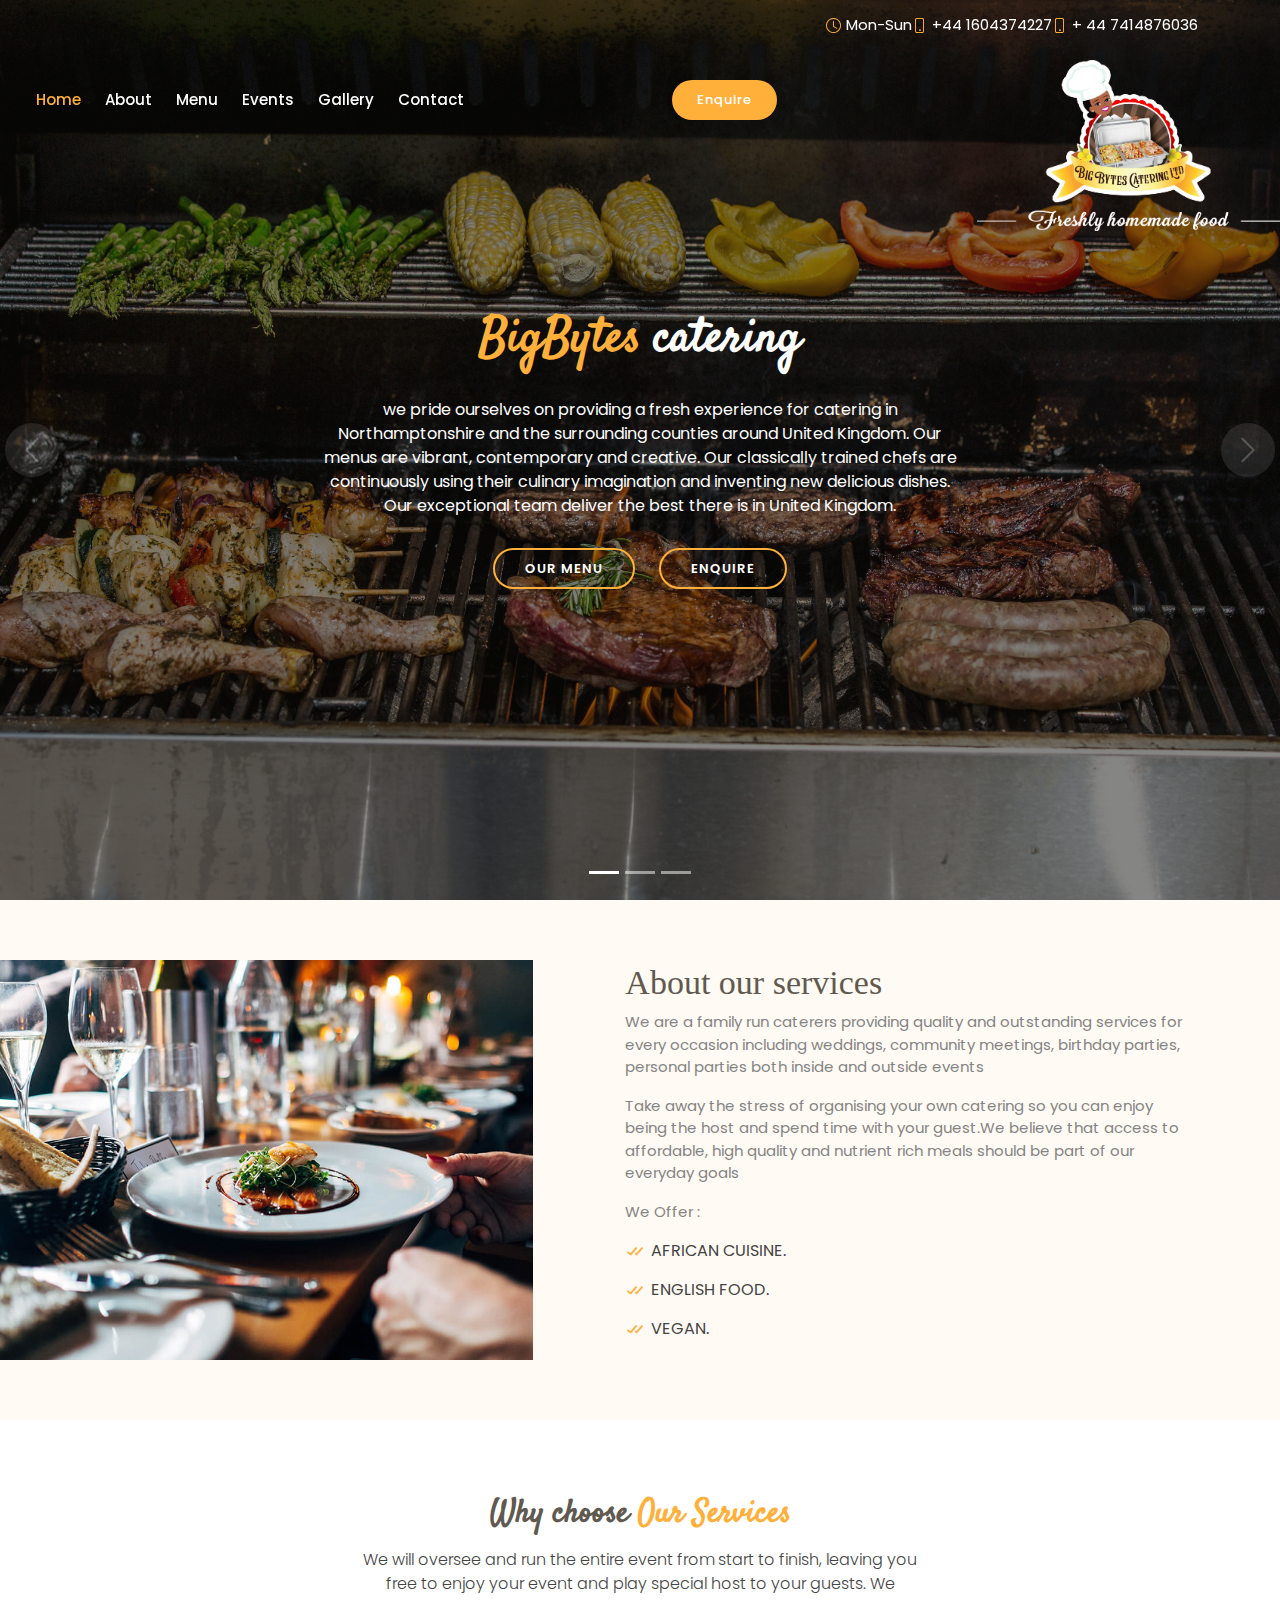
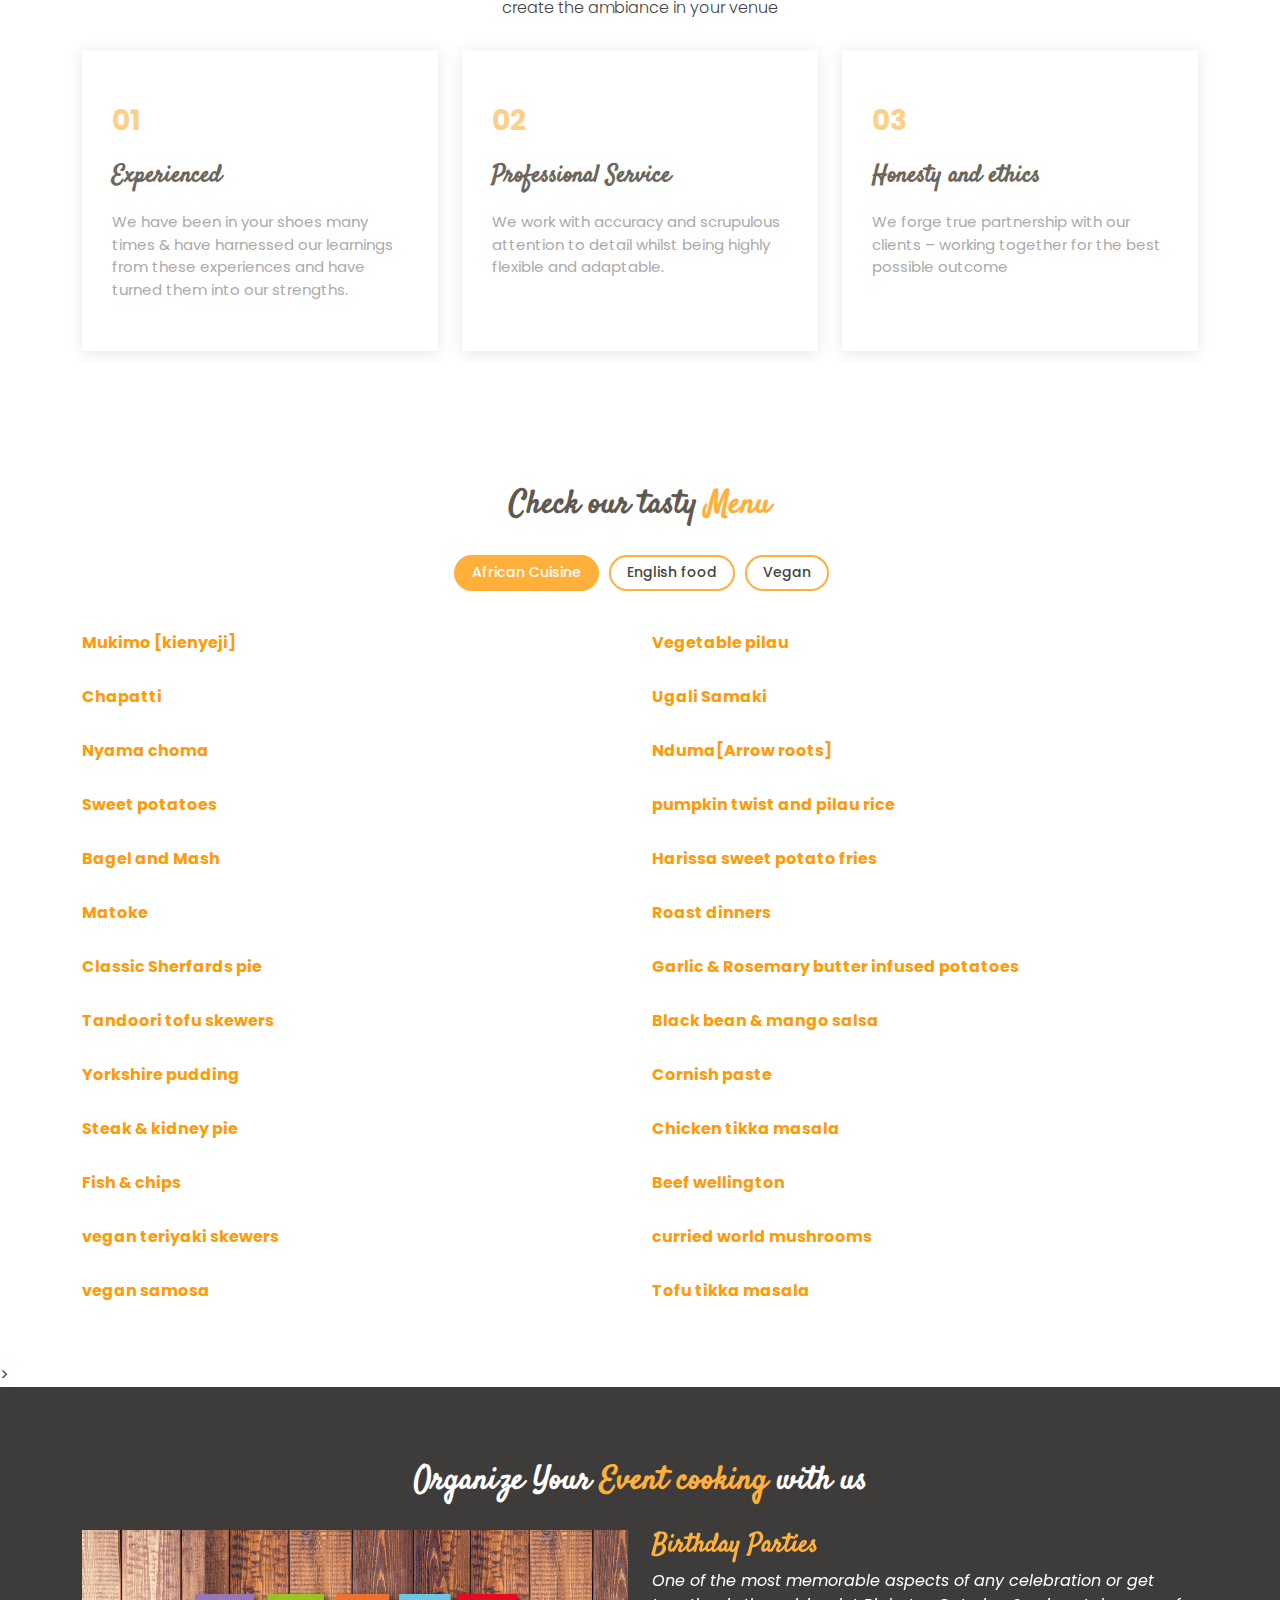
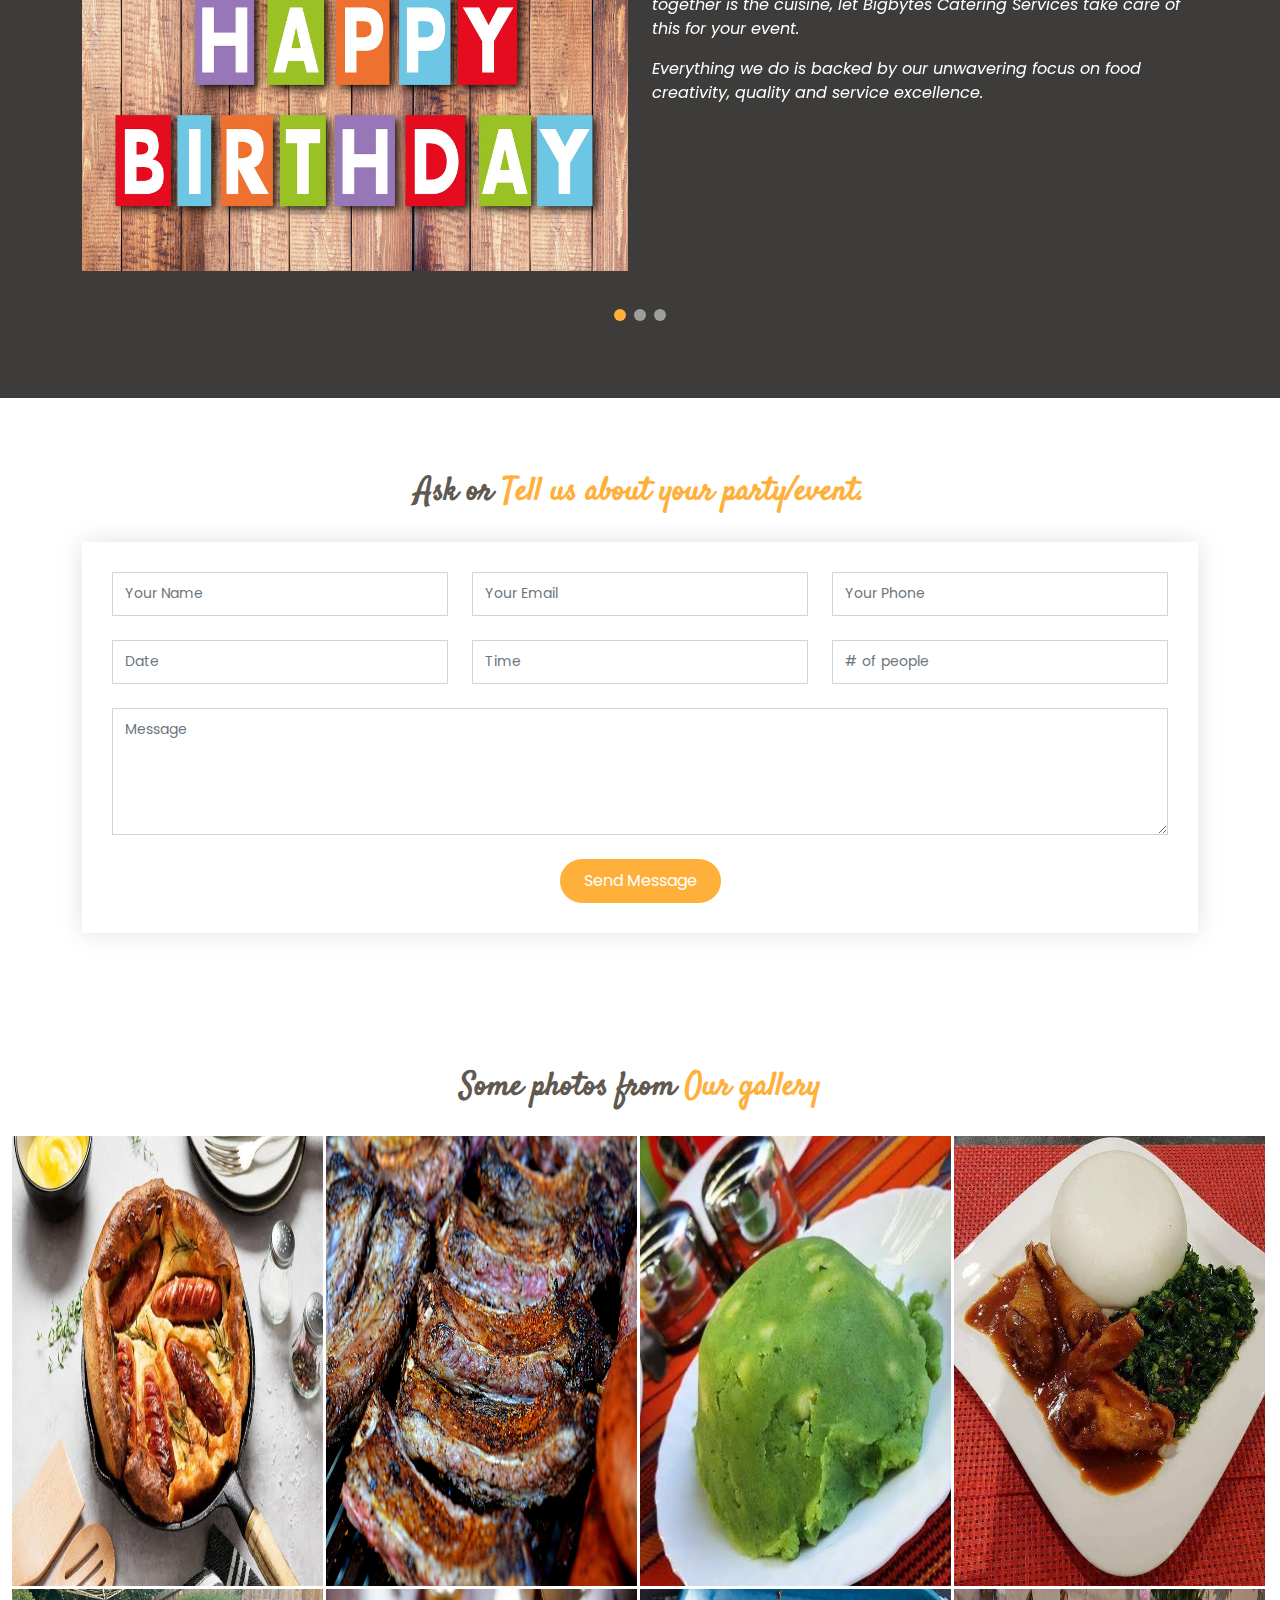
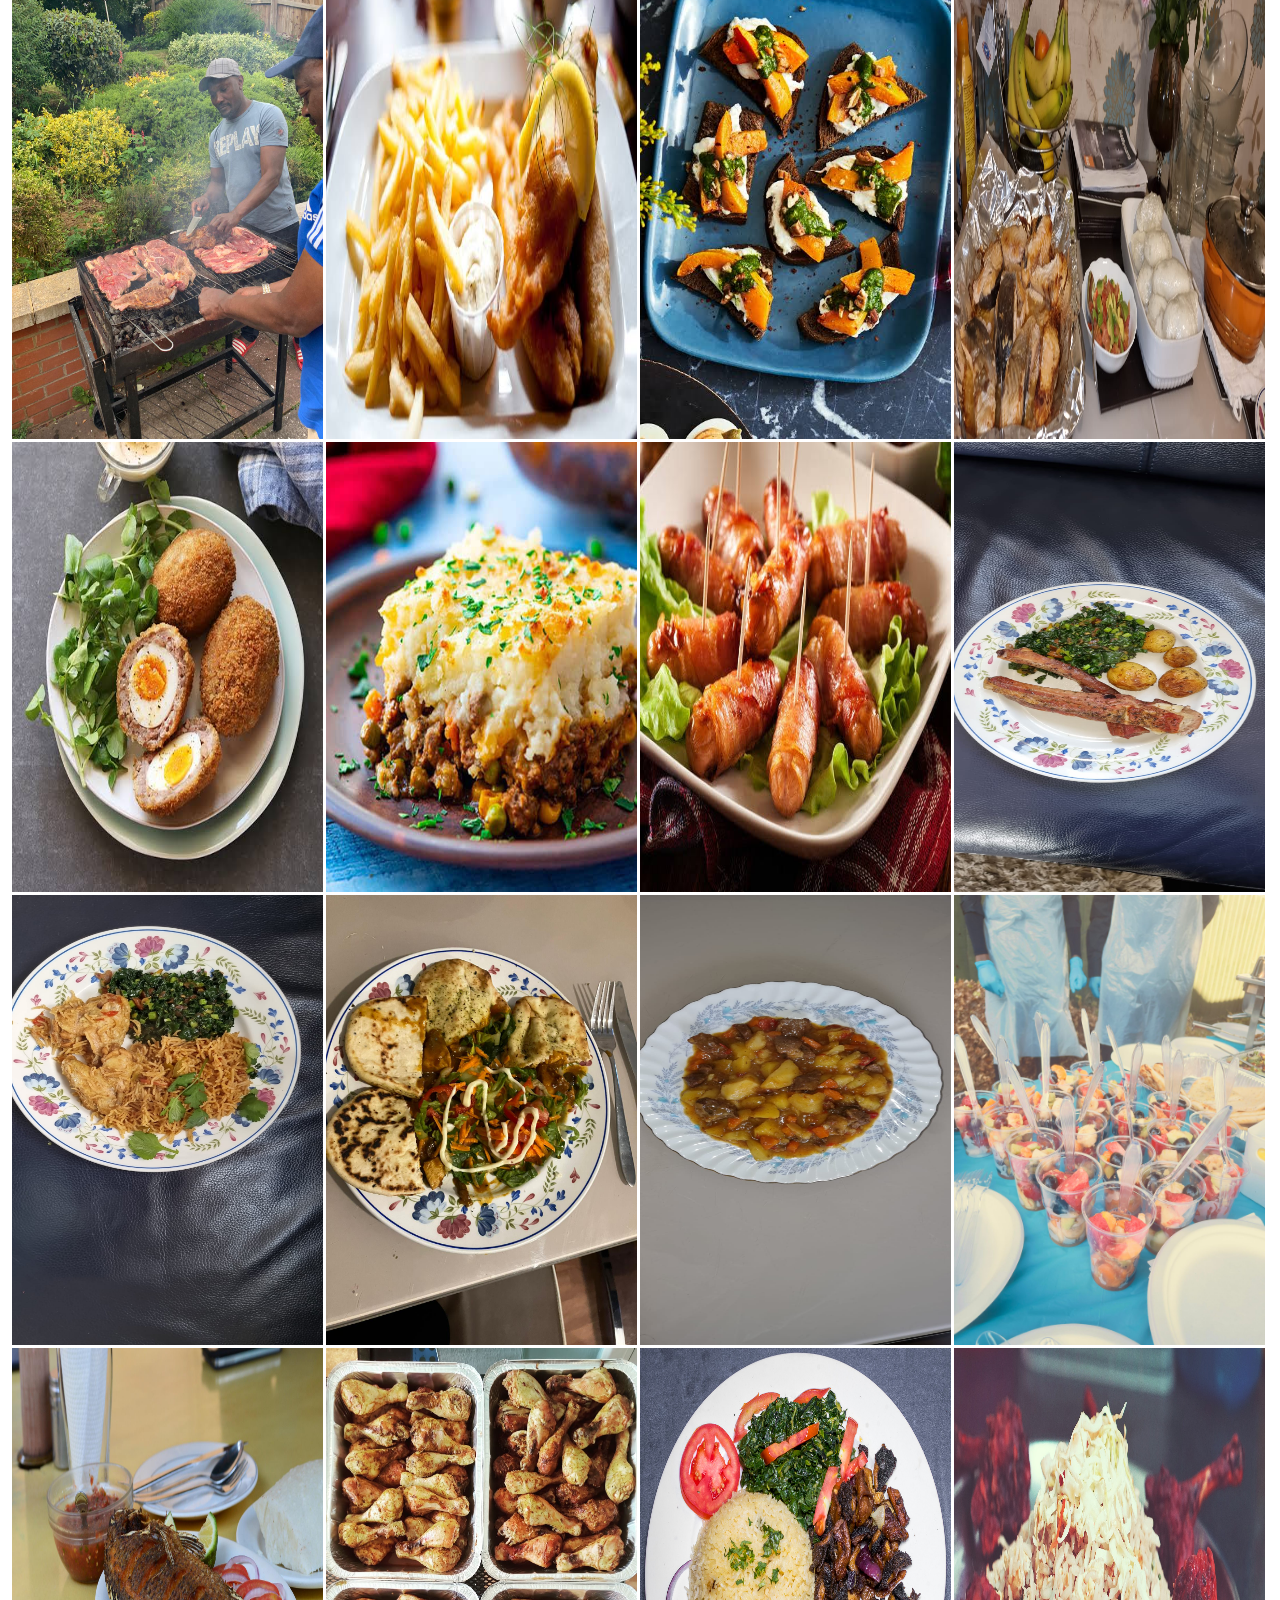
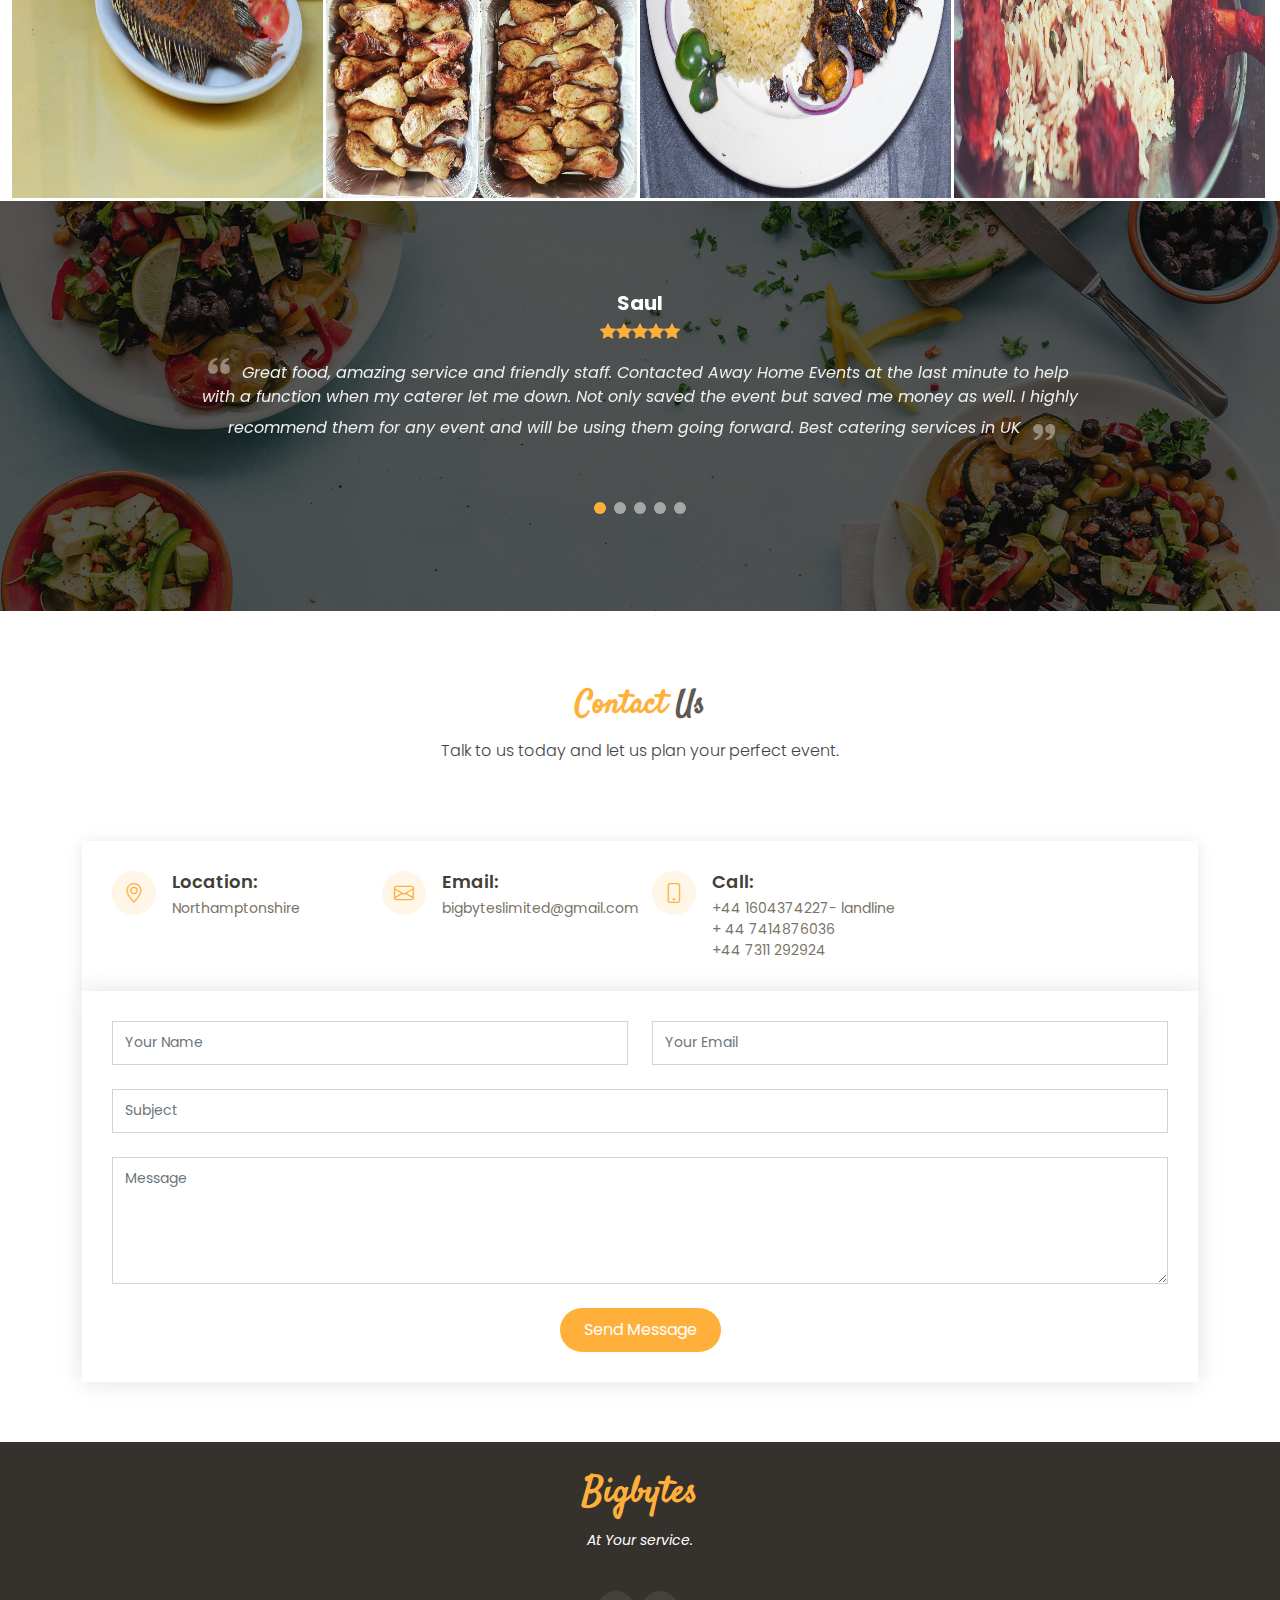
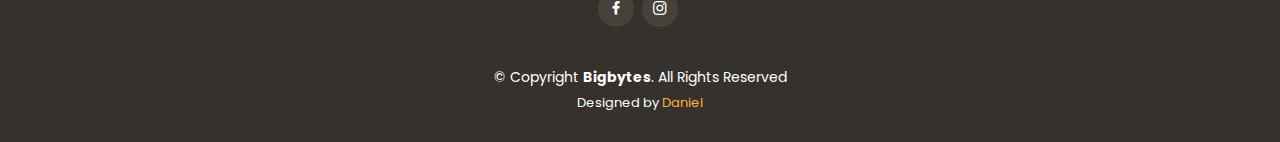
<file: big2/index.html>
<!DOCTYPE html>
<html lang="en">

<head>
  <meta charset="utf-8">
  <meta content="width=device-width, initial-scale=1.0" name="viewport">

  <title>Big bytes</title>
  <meta content="" name=" WE ARE ALL EVENTS CATERING COMPANY WITH OUTSTANDING FOOD & SERVICE FOR EVERY OCCASION INCLUDING WEDDINGS, COMMUNITY MEETINGS, BIRTDAY PARTIES, PERSONAL PARTIES BOTH INSIDE & OUTSIDE EVENTS.">
  <meta content="" name="FOOD,SERVICE, OCCASION , WEDDINGS, COMMUNITY MEETINGS, BIRTDAY, PARTIES, PERSONAL PARTIES , EVENTS,chapati,Mukimo [kienyeji], Ugali Samaki, Nyama choma, Chapati, Matoke, Nduma[Arrow roots], Sweet potatoes, pumpkin twist ,pilau rice,Bagel n mash, Roast dinners, Classic Sherfards pie, Beef wellington, Fish & chips, Chicken tikka masala, Steak & kidney pie, Afternoon tea, Cornish paste, Yorkshire pudding, Lancashire hotpot,Vegetable pilau, Harissa sweet potato fries, Garlic & Rosemary butter infused potatoes, Black bean & mango salsa, tandoori tofu skewers, vegan teriaki skewers, curried world mushrooms, verg samosa, tofu tikka masala .">

  <!-- Favicons -->
  <link href="assets/img/lll.png" rel="icon">
  <link href="assets/img/lll.png" rel="apple-touch-icon">

  <!-- Google Fonts -->
  <link href="https://fonts.googleapis.com/css?family=Poppins:300,300i,400,400i,600,600i,700,700i|Satisfy|Comic+Neue:300,300i,400,400i,700,700i" rel="stylesheet">

  <!-- Vendor CSS Files -->
  <link href="assets/vendor/animate.css/animate.min.css" rel="stylesheet">
  <link href="assets/vendor/bootstrap/css/bootstrap.min.css" rel="stylesheet">
  <link href="assets/vendor/bootstrap-icons/bootstrap-icons.css" rel="stylesheet">
  <link href="assets/vendor/boxicons/css/boxicons.min.css" rel="stylesheet">
  <link href="assets/vendor/glightbox/css/glightbox.min.css" rel="stylesheet">
  <link href="assets/vendor/swiper/swiper-bundle.min.css" rel="stylesheet">

  <!-- Template Main CSS File -->
  <link href="assets/css/style.css" rel="stylesheet">

 
</head>

<body>

  <!-- ======= Top Bar ======= -->
  <section id="topbar" class="d-flex align-items-center fixed-top topbar-transparent">
    <div class="container-fluid container-xl d-flex flex-row-reverse align-items-center  justify-content-lg-start">
      <i class="bi bi-phone d-flex align-items-center"><span>+ 44 7414876036</span></i>
      <i class="bi bi-phone d-flex align-items-center"><span>+44 1604374227</span></i>
      <i class="bi bi-clock ms-4 d-none d-lg-flex align-items-center"><span>Mon-Sun</span></i>
    </div>
  </section>

  <!-- ======= Header ======= -->
  <header id="header" class="fixed-top d-flex flex-row header-transparent">
    <div class="container-fluid container-xl d-flex align-items-center justify-content-between">
      <nav id="navbar" class="navbar order-last order-lg-0">
        <ul>
          <li><a class="nav-link scrollto active" href="#hero">Home</a></li>
          <li><a class="nav-link scrollto" href="#about">About</a></li>
          <li><a class="nav-link scrollto" href="#menu">Menu</a></li>
          <li><a class="nav-link scrollto" href="#events">Events</a></li>
          <li><a class="nav-link scrollto" href="#gallery">Gallery</a></li>
          <li><a class="nav-link scrollto" href="#contact">Contact</a></li>
        </ul>
        <i class="bi bi-list mobile-nav-toggle"></i>
      </nav><!-- .navbar -->

      <a href="#book-a-table" class="book-a-table-btn scrollto">Enquire</a>
     <div >
       <!-- <h1><a href="index.html">big-bytes logo</a></h1>-->
        <!-- Uncomment below if you prefer to use an image logo -->
         
      </div>
    </div>
    <a href="index.html"><img width="400px" height="400px"src="assets/img/lll3.png" alt="" class="img-fluid"></a>
  </header><!-- End Header -->

  <!-- ======= Hero Section ======= -->
  <section id="hero">
    <div class="hero-container">
      <div id="heroCarousel" data-bs-interval="5000" class="carousel slide carousel-fade" data-bs-ride="carousel">

        <ol class="carousel-indicators" id="hero-carousel-indicators"></ol>

        <div class="carousel-inner" role="listbox">

          <!-- Slide 1 -->
          <div class="carousel-item active" style="background-image: url(assets/img/nyama2.jpg);">
            <div class="carousel-container">
              <div class="carousel-content">
                <h2 class="animate__animated animate__fadeInDown"><span>BigBytes</span> catering</h2>
                <p class="animate__animated animate__fadeInUp"> we pride ourselves on providing a fresh experience for catering in Northamptonshire and the surrounding counties around United Kingdom.
                  Our menus are vibrant, contemporary and creative. Our classically trained chefs are continuously using their culinary imagination and inventing new delicious dishes. Our exceptional team deliver the best there is in United Kingdom.</p>
                <div>
                  <a href="#menu" class="btn-menu animate__animated animate__fadeInUp scrollto">Our Menu</a>
                  <a href="#book-a-table" class="btn-book animate__animated animate__fadeInUp scrollto">Enquire</a>
                </div>
              </div>
            </div>
          </div>

          <!-- Slide 2 -->
          <div class="carousel-item" style="background-image: url(assets/img/hero.jpg);">
            <div class="carousel-container">
              <div class="carousel-content">
                <h2 class="animate__animated animate__fadeInDown">Chefs</h2>
                <p class="animate__animated animate__fadeInUp">We are a team of dedicated, artistic and culturally inspired chefs who provide exceptional food and beverages services</p>
                <div>
                  <a href="#menu" class="btn-menu animate__animated animate__fadeInUp scrollto">Our Menu</a>
                  <a href="#book-a-table" class="btn-book animate__animated animate__fadeInUp scrollto">Enquire</a>
                </div>
              </div>
            </div>
          </div>

          <!-- Slide 3 -->
          <div class="carousel-item" style="background-image: url(assets/img/chefs-bg.jpg);">
            <div class="carousel-container">
              <div class="carousel-content">
                <h2 class="animate__animated animate__fadeInDown">Meals</h2>
                <p class="animate__animated animate__fadeInUp">We have multifaceted reputation for providing daily meals, running company canteens, preparing offsite meals from our fully equipped kitchen and transforming company events through our exceptional, delicious and affordable meals.</p>
                <div>
                  <a href="#menu" class="btn-menu animate__animated animate__fadeInUp scrollto">Our Menu</a>
                  <a href="#book-a-table" class="btn-book animate__animated animate__fadeInUp scrollto">Enquire</a>
                </div>
              </div>
            </div>
          </div>

        </div>

        <a class="carousel-control-prev" href="#heroCarousel" role="button" data-bs-slide="prev">
          <span class="carousel-control-prev-icon bi bi-chevron-left" aria-hidden="true"></span>
        </a>

        <a class="carousel-control-next" href="#heroCarousel" role="button" data-bs-slide="next">
          <span class="carousel-control-next-icon bi bi-chevron-right" aria-hidden="true"></span>
        </a>

      </div>
    </div>
  </section><!-- End Hero -->

  <main id="main">

    <!-- ======= About Section ======= -->
    <section id="about" class="about">
      <div class="container-fluid">

        <div class="row">

          <div class="col-lg-5 align-items-stretch video-box" style='background-image: url("assets/img/about.jpg");'>
            
          </div>

          <div class="col-lg-7 d-flex flex-column justify-content-center align-items-stretch">

            <div class="content">
              <h3 style="font-family:verdana; ">About our services </h3>
              <p >
                We are a family run caterers providing quality and outstanding services for every occasion including weddings, community meetings, birthday parties, personal parties both inside and outside events
              </p>
              <p>
                Take away the stress of organising your own catering so you can enjoy being the host and spend time with your guest.We believe that access to affordable, high quality and nutrient rich meals should be part of our everyday goals
              </p>
              <p>
                We Offer :
              </p>
              <ul>
                <li><i class="bx bx-check-double"></i> AFRICAN CUISINE.</li>
                <li><i class="bx bx-check-double"></i> ENGLISH FOOD.</li>
                <li><i class="bx bx-check-double"></i> VEGAN.</li>
              </ul>
              
            </div>

          </div>

        </div>

      </div>
    </section><!-- End About Section -->

    <!-- ======= Whu Us Section ======= -->
    <section id="why-us" class="why-us">
      <div class="container">

        <div class="section-title">
          <h2>Why choose <span>Our Services</span></h2>
          <p>We will oversee and run the entire event from start to finish, leaving you free to enjoy your event and play special host to your guests. We create the ambiance in your venue</p>
        </div>

        <div class="row">

          <div class="col-lg-4">
            <div class="box">
              <span>01</span>
              <h4>Experienced</h4>
              <p>We have been in your shoes many times & have harnessed our learnings from these experiences and have turned them into our strengths.</p>
            </div>
          </div>

          <div class="col-lg-4 mt-4 mt-lg-0">
            <div class="box">
              <span>02</span>
              <h4>Professional Service</h4>
              <p>We work with accuracy and scrupulous attention to detail whilst being highly flexible and adaptable.</p>
            </div>
          </div>

          <div class="col-lg-4 mt-4 mt-lg-0">
            <div class="box">
              <span>03</span>
              <h4> Honesty and ethics</h4>
              <p>We forge true partnership with our clients – working together for the best possible outcome</p>
            </div>
          </div>

        </div>

      </div>
    </section><!-- End Whu Us Section -->

    <!-- ======= Menu Section ======= -->
    <section id="menu" class="menu">
      <div class="container">

        <div class="section-title">
          <h2>Check our tasty <span>Menu</span></h2>
        </div>

        <div class="row">
          <div class="col-lg-12 d-flex justify-content-center">
            <ul id="menu-flters">
              <li data-filter=".filter-starters"class="filter-active">African Cuisine</li>
              <li data-filter=".filter-salads">English food</li>
              <li data-filter=".filter-specialty">Vegan </li>
            </ul>
          </div>
        </div>

        <div class="row menu-container">

          <div class="col-lg-6 menu-item filter-starters">
            <div class="menu-content">
              <a href="#">Mukimo [kienyeji]</a>
            </div>
           
          </div>

          <div class="col-lg-6 menu-item filter-specialty">
            <div class="menu-content">
              <a href="#">Vegetable pilau</a>
            </div>
          
          </div>

          <div class="col-lg-6 menu-item filter-starters">
            <div class="menu-content">
              <a href="#">Chapatti</a>
            </div>
           
          </div>
          <div class="col-lg-6 menu-item filter-starters">
            <div class="menu-content">
              <a href="#">Ugali Samaki</a>
            </div>
           
          </div>
          <div class="col-lg-6 menu-item filter-starters">
            <div class="menu-content">
              <a href="#">Nyama choma</a>
            </div>
            
          </div><div class="col-lg-6 menu-item filter-starters">
            <div class="menu-content">
              <a href="#">Nduma[Arrow roots]</a>
            </div>

          </div>
          <div class="col-lg-6 menu-item filter-starters">
            <div class="menu-content">
              <a href="#">Sweet potatoes</a>
            </div>
          </div>
          <div class="col-lg-6 menu-item filter-starters">
            <div class="menu-content">
              <a href="#">pumpkin twist and pilau rice</a>
            </div>
            
          </div>
          <div class="col-lg-6 menu-item filter-salads">
            <div class="menu-content">
              <a href="#">Bagel and Mash</a>
            </div>
        
          </div>

          <div class="col-lg-6 menu-item filter-specialty">
            <div class="menu-content">
              <a href="#">Harissa sweet potato fries</a>
            </div>
            
            
          </div>

          <div class="col-lg-6 menu-item filter-starters">
            <div class="menu-content">
              <a href="#">Matoke</a>
            </div>
           
            
          </div>

          <div class="col-lg-6 menu-item filter-salads">
            <div class="menu-content">
              <a href="#">Roast dinners</a>
            </div>
            
            
          </div>

          <div class="col-lg-6 menu-item filter-salads">
            <div class="menu-content">
              <a href="#">Classic Sherfards pie</a>
            </div>
            
            
          </div>

          <div class="col-lg-6 menu-item filter-specialty">
            <div class="menu-content">
              <a href="#">Garlic & Rosemary butter infused potatoes</a>
            </div>
            
            
          </div>
          <div class="col-lg-6 menu-item filter-specialty">
            <div class="menu-content">
              <a href="#">Tandoori tofu skewers</a>
            </div>
    
          </div>
          <div class="col-lg-6 menu-item filter-specialty">
            <div class="menu-content">
              <a href="#">Black bean & mango salsa</a>
            </div>
            
            
          </div>
          <div class="col-lg-6 menu-item filter-salads">
            <div class="menu-content">
              <a href="#">Yorkshire pudding</a>
            </div>
            
            
          </div><div class="col-lg-6 menu-item filter-salads">
            <div class="menu-content">
              <a href="#">Cornish paste</a>
            </div>
            
            
          </div>
          <div class="col-lg-6 menu-item filter-salads">
            <div class="menu-content">
              <a href="#">Steak & kidney pie</a>
            </div>
            
            
          </div>
          <div class="col-lg-6 menu-item filter-salads">
            <div class="menu-content">
              <a href="#">Chicken tikka masala</a>
            </div>
            
            
          </div>
          <div class="col-lg-6 menu-item filter-salads">
            <div class="menu-content">
              <a href="#">Fish & chips</a>
            </div>
          </div>
          <div class="col-lg-6 menu-item filter-salads">
            <div class="menu-content">
              <a href="#">Beef wellington</a>
            </div>
            
            
          </div>
          <div class="col-lg-6 menu-item filter-specialty">
            <div class="menu-content">
              <a href="#">vegan teriyaki skewers</a>
            </div>
          </div><div class="col-lg-6 menu-item filter-specialty">
            <div class="menu-content">
              <a href="#">curried world mushrooms</a>
            </div>
            
            
          </div><div class="col-lg-6 menu-item filter-specialty">
            <div class="menu-content">
              <a href="#">vegan samosa</a>
            </div>
            
            
          </div><div class="col-lg-6 menu-item filter-specialty">
            <div class="menu-content">
              <a href="#">Tofu tikka masala</a>
            </div>
            
            
          </div>

        </div>

      </div>
    </section><!-- End Menu Section -->

    <!-- ======= Specials Section ======= -->
><!-- End Specials Section -->

    <!-- ======= Events Section ======= -->
    <section id="events" class="events">
      <div class="container">

        <div class="section-title">
          <h2>Organize Your <span>Event cooking</span> with us</h2>
        </div>

        <div class="events-slider swiper">
          <div class="swiper-wrapper">

            <div class="swiper-slide">
              <div class="row event-item">
                <div class="col-lg-6">
                  <img src="assets/img/happy.jpg" class="img-fluid" alt="">
                </div>
                <div class="col-lg-6 pt-4 pt-lg-0 content">
                  <h3>Birthday Parties</h3>
                  <p class="fst-italic">
                    One of the most memorable aspects of any celebration or get together is the cuisine, let Bigbytes Catering Services take care of this for your event.</p>
                    <p class="fst-italic"> Everything we do is backed by our unwavering focus on food creativity, quality and service excellence.
                  </p>
                </div>
              </div>
            </div><!-- End testimonial item -->

            <div class="swiper-slide">
              <div class="row event-item">
                <div class="col-lg-6">
                  <img src="assets/img/event-birthday.jpg" class="img-fluid" alt="">
                </div>
                <div class="col-lg-6 pt-4 pt-lg-0 content">
                  <h3>Weddings</h3>
                  <p class="fst-italic">
                    On Your Wedding Day,<br>
                    We’ll Be Holding Your Hand, Too.<br>
                    We promise.<br>
                    Bigbytes is there to ensure that everything is perfectly, uniquely, your own.<br>
                    From the food, to the service, we provide our couples with the confidence that every detail will be attended to.<br> All that’s left are you, your guests, and the promise of a beautiful life together.
                  </p>
                </div>
              </div>
            </div><!-- End testimonial item -->

            <div class="swiper-slide">
              <div class="row event-item">
                <div class="col-lg-6">
                  <img src="assets/img/event-custom.jpg" class="img-fluid" alt="">
                </div>
                <div class="col-lg-6 pt-4 pt-lg-0 content">
                  <h3>Custom Parties</h3>
                  <p class="fst-italic">
                    Bigbytes Catering can handle of all the details for your Corporate Luncheon, Company Party, Board Meeting, Gala night, Annual General Meetings e.t.c!<br> We deliver, set up and clean up, all while having our helpful staff there to handle everything.
                  <br>
                    Tired of the headaches that come with trying to manage operations, food costs and labour? Outsource your catering to Cheflink Catering. <br>Our team is committed to helping you achieve your goal of keeping your employees rejuvenated, while keeping overhead and operational expenses low.
                  </p>
                </div>
              </div>
            </div><!-- End testimonial item -->

          </div>
          <div class="swiper-pagination"></div>
        </div>

      </div>
    </section><!-- End Events Section -->

    <!-- ======= Book A Table Section ======= -->
    <section id="book-a-table" class="book-a-table">
      <div class="container">

        <div class="section-title">
          <h2>Ask  or <span>Tell us about your party/event.</span></h2>
          
        </div>

        <form action="forms/book-a-table.php" method="post" role="form" class="php-email-form">
          <div class="row">
            <div class="col-lg-4 col-md-6 form-group">
              <input type="text" name="name" class="form-control" id="name" placeholder="Your Name" data-rule="minlen:4" data-msg="Please enter at least 4 chars">
              <div class="validate"></div>
            </div>
            <div class="col-lg-4 col-md-6 form-group mt-3 mt-md-0">
              <input type="email" class="form-control" name="email" id="email" placeholder="Your Email" data-rule="email" data-msg="Please enter a valid email">
              <div class="validate"></div>
            </div>
            <div class="col-lg-4 col-md-6 form-group mt-3 mt-md-0">
              <input type="text" class="form-control" name="phone" id="phone" placeholder="Your Phone" data-rule="minlen:4" data-msg="Please enter at least 4 chars">
              <div class="validate"></div>
            </div>
            <div class="col-lg-4 col-md-6 form-group mt-3">
              <input type="text" name="date" class="form-control" id="date" placeholder="Date" data-rule="minlen:4" data-msg="Please enter at least 4 chars">
              <div class="validate"></div>
            </div>
            <div class="col-lg-4 col-md-6 form-group mt-3">
              <input type="text" class="form-control" name="time" id="time" placeholder="Time" data-rule="minlen:4" data-msg="Please enter at least 4 chars">
              <div class="validate"></div>
            </div>
            <div class="col-lg-4 col-md-6 form-group mt-3">
              <input type="number" class="form-control" name="people" id="people" placeholder="# of people" data-rule="minlen:1" data-msg="Please enter at least 1 chars">
              <div class="validate"></div>
            </div>
          </div>
          <div class="form-group mt-3">
            <textarea class="form-control" name="message" rows="5" placeholder="Message"></textarea>
            <div class="validate"></div>
          </div>
          <div class="mb-3">
            <div class="loading">Loading</div>
            <div class="error-message"></div>
            <div class="sent-message">Your question. We will call back or send an Email to confirm your reservation. Thank you!</div>
          </div>
          <div class="text-center"><button type="submit">Send Message</button></div>
        </form>

      </div>
    </section><!-- End Book A Table Section -->

    <!-- ======= Gallery Section ======= -->
    <section id="gallery" class="gallery">
      <div class="container-fluid">

        <div class="section-title">
          <h2>Some photos from <span>Our gallery</span></h2>
        </div>

        <div class="row g-0">

          <div class="col-lg-3 col-md-4">
            <div class="gallery-item">
              <a href="assets/img/images/8.jpeg" class="gallery-lightbox">
                <img src="assets/img/images/8.jpeg" alt="" class="img-fluid">
              </a>
            </div>
          </div>

          <div class="col-lg-3 col-md-4">
            <div  class="gallery-item">
              <a href="assets/img/nyama.jpg" class="gallery-lightbox">
                <img src="assets/img/nyama.jpg" alt="" class="img-fluid">
              </a>
            </div>
          </div>

          <div class="col-lg-3 col-md-4">
            <div class="gallery-item">
              <a href="assets/img/mokimo-3.jpeg" class="gallery-lightbox">
                <img src="assets/img/mokimo.jpeg" alt="" class="img-fluid">
              </a>
            </div>
          </div>

          <div class="col-lg-3 col-md-4">
            <div class="gallery-item">
              <a href="assets/img/images/7.jpeg" class="gallery-lightbox">
                <img src="assets/img/images/7.jpeg" alt="" class="img-fluid">
              </a>
            </div>
          </div>

          <div class="col-lg-3 col-md-4">
            <div class="gallery-item">
              <a href="assets/img/out.jpg" class="gallery-lightbox">
                <img src="assets/img/out.jpg" alt="" class="img-fluid">
              </a>
            </div>
          </div>

          <div class="col-lg-3 col-md-4">
            <div class="gallery-item">
              <a href="assets/img/images/9.jpeg" class="gallery-lightbox">
                <img src="assets/img/images/9.jpeg" alt="" class="img-fluid">
              </a>
            </div>
          </div>

          <div class="col-lg-3 col-md-4">
            <div class="gallery-item">
              <a href="assets/img/imagess.jpeg" class="gallery-lightbox">
                <img src="assets/img/imagess.jpeg" alt="" class="img-fluid">
              </a>
            </div>
          </div>

          <div class="col-lg-3 col-md-4">
            <div class="gallery-item">
              <a href="assets/img/new.jpg" class="gallery-lightbox">
                <img src="assets/img/new.jpg" alt="" class="img-fluid">
              </a>
            </div>
          </div>
          <div class="col-lg-3 col-md-4">
            <div class="gallery-item">
              <a href="assets/img/images/10.jpeg" class="gallery-lightbox">
                <img src="assets/img/images/10.jpeg" alt="" class="img-fluid">
              </a>
            </div>
          </div><div class="col-lg-3 col-md-4">
            <div class="gallery-item">
              <a href="assets/img/images/11.jpeg" class="gallery-lightbox">
                <img src="assets/img/images/11.jpeg" alt="" class="img-fluid">
              </a>
            </div>
          </div><div class="col-lg-3 col-md-4">
            <div class="gallery-item">
              <a href="assets/img/images/12.jpeg" class="gallery-lightbox">
                <img src="assets/img/images/12.jpeg" alt="" class="img-fluid">
              </a>
            </div>
          </div><div class="col-lg-3 col-md-4">
            <div class="gallery-item">
              <a href="assets/img/images/13.jpg" class="gallery-lightbox">
                <img src="assets/img/images/13.jpg" alt="" class="img-fluid">
              </a>
            </div>
          </div><div class="col-lg-3 col-md-4">
            <div class="gallery-item">
              <a href="assets/img/images/14.jpg" class="gallery-lightbox">
                <img src="assets/img/images/14.jpg" alt="" class="img-fluid">
              </a>
            </div>
          </div><div class="col-lg-3 col-md-4">
            <div class="gallery-item">
              <a href="assets/img/images/16.jpg" class="gallery-lightbox">
                <img src="assets/img/images/16.jpg" alt="" class="img-fluid">
              </a>
            </div>
          </div><div class="col-lg-3 col-md-4">
            <div class="gallery-item">
              <a href="assets/img/images/18.jpg" class="gallery-lightbox">
                <img src="assets/img/images/18.jpg" alt="" class="img-fluid">
              </a>
            </div>
          </div><div class="col-lg-3 col-md-4">
            <div class="gallery-item">
              <a href="assets/img/images/20.jpg" class="gallery-lightbox">
                <img src="assets/img/images/20.jpg" alt="" class="img-fluid">
              </a>
            </div>
          </div><div class="col-lg-3 col-md-4">
            <div class="gallery-item">
              <a href="assets/img/images/21.jpg" class="gallery-lightbox">
                <img src="assets/img/images/21.jpg" alt="" class="img-fluid">
              </a>
            </div>
          </div><div class="col-lg-3 col-md-4">
            <div class="gallery-item">
              <a href="assets/img/images/22.jpg" class="gallery-lightbox">
                <img src="assets/img/images/22.jpg" alt="" class="img-fluid">
              </a>
            </div>
          </div><div class="col-lg-3 col-md-4">
            <div class="gallery-item">
              <a href="assets/img/images/3.jpg" class="gallery-lightbox">
                <img src="assets/img/images/3.jpg" alt="" class="img-fluid">
              </a>
            </div>
          </div><div class="col-lg-3 col-md-4">
            <div class="gallery-item">
              <a href="assets/img/images/4.jpg" class="gallery-lightbox">
                <img src="assets/img/images/4.jpg" alt="" class="img-fluid">
              </a>
            </div>
          </div>

        </div>

      </div>
    </section><!-- End Gallery Section -->

    <!-- ======= Chefs Section ======= -->


    <!-- ======= Testimonials Section ======= -->
    <section id="testimonials" class="testimonials">
      <div class="container position-relative">

        <div class="testimonials-slider swiper" data-aos="fade-up" data-aos-delay="100">
          <div class="swiper-wrapper">

            <div class="swiper-slide">
              <div class="testimonial-item">
                <h3>Saul</h3>
                <div class="stars">
                  <i class="bi bi-star-fill"></i><i class="bi bi-star-fill"></i><i class="bi bi-star-fill"></i><i class="bi bi-star-fill"></i><i class="bi bi-star-fill"></i>
                </div>
                <p>
                  <i class="bx bxs-quote-alt-left quote-icon-left"></i>
                  Great food, amazing service and friendly staff. Contacted Away Home Events at the last minute to help with a function when my caterer let  me down. Not only saved the event but saved me money as well. I highly recommend them for any event and will be using them going forward. Best catering services in UK 
                  <i class="bx bxs-quote-alt-right quote-icon-right"></i>
                </p>
              </div>
            </div><!-- End testimonial item -->

            <div class="swiper-slide">
              <div class="testimonial-item">
                <h3>Daniel </h3>
                <h4>Designer</h4>
                <div class="stars">
                  <i class="bi bi-star-fill"></i><i class="bi bi-star-fill"></i><i class="bi bi-star-fill"></i><i class="bi bi-star-fill"></i><i class="bi bi-star-fill"></i>
                </div>
                <p>
                  <i class="bx bxs-quote-alt-left quote-icon-left"></i>
                  Wedding planning was effortless with AwayHome events help. They served quality food and decorated the garden perfectly. Thank you for making our day memorable.
                  <i class="bx bxs-quote-alt-right quote-icon-right"></i>
                </p>
              </div>
            </div><!-- End testimonial item -->

            <div class="swiper-slide">
              <div class="testimonial-item">
                <h3>Jena Othis</h3>
                <h4>Store Owner</h4>
                <div class="stars">
                  <i class="bi bi-star-fill"></i><i class="bi bi-star-fill"></i><i class="bi bi-star-fill"></i><i class="bi bi-star-fill"></i><i class="bi bi-star-fill"></i>
                </div>
                <p>
                  <i class="bx bxs-quote-alt-left quote-icon-left"></i>
                  I just wanted to say thanks again for your catering on Friday (and wheeling it down for us). The food was amazing and you met our requirements perfectly. Thank you for working with me to suit our event. Never experienced such catering services in uk.
                  <i class="bx bxs-quote-alt-right quote-icon-right"></i>
                </p>
              </div>
            </div><!-- End testimonial item -->

            <div class="swiper-slide">
              <div class="testimonial-item">
                <h3>Brian John</h3>
               
                <div class="stars">
                  <i class="bi bi-star-fill"></i><i class="bi bi-star-fill"></i><i class="bi bi-star-fill"></i><i class="bi bi-star-fill"></i><i class="bi bi-star-fill"></i>
                </div>
                <p>
                  <i class="bx bxs-quote-alt-left quote-icon-left"></i>
                  
                  A+ services, they are good, what i love most about them is that whenever I have an issue, they sort it,follow up and contact me until satisfaction.
                
                  <i class="bx bxs-quote-alt-right quote-icon-right"></i>
                </p>
              </div>
            </div><!-- End testimonial item -->

            <div class="swiper-slide">
              <div class="testimonial-item">
                <h3>Benard Larson</h3>
                <div class="stars">
                  <i class="bi bi-star-fill"></i><i class="bi bi-star-fill"></i><i class="bi bi-star-fill"></i><i class="bi bi-star-fill"></i><i class="bi bi-star-fill"></i>
                </div>
                <p>
                  <i class="bx bxs-quote-alt-left quote-icon-left"></i>
                  The catering was on point. The food was amazing and you met our requirements perfectly. Thank you for working with me to suit our event. Never experienced such catering.
                  <i class="bx bxs-quote-alt-right quote-icon-right"></i>
                </p>
              </div>
            </div><!-- End testimonial item -->

          </div>
          <div class="swiper-pagination"></div>
        </div>

      </div>
    </section><!-- End Testimonials Section -->

    <!-- ======= Contact Section ======= -->
    <section id="contact" class="contact">
      <div class="container">

        <div class="section-title">
          <h2><span>Contact</span> Us</h2>
          <p>Talk to us today and let us plan your perfect event.</p>
        </div>
      </div>

     

      <div class="container mt-5">

        <div class="info-wrap">
          <div class="row">
            <div class="col-lg-3 col-md-6 info">
              <i class="bi bi-geo-alt"></i>
              <h4>Location:</h4>
              <p>Northamptonshire</p>
            </div>

            <div class="col-lg-3 col-md-6 info mt-4 mt-lg-0">
              <i class="bi bi-envelope"></i>
              <h4>Email:</h4>
              <p>bigbyteslimited@gmail.com</p>
            </div>

            <div class="col-lg-3 col-md-6 info mt-4 mt-lg-0">
              <i class="bi bi-phone"></i>
              <h4>Call:</h4>
              <p>+44 1604374227- landline 
                <br> + 44 7414876036
                <br> +44 7311 292924</p>
            </div>
          </div>
        </div>

        <form action="forms/contact.php" method="post" role="form" class="php-email-form">
          <div class="row">
            <div class="col-md-6 form-group">
              <input type="text" name="name" class="form-control" id="name" placeholder="Your Name" required>
            </div>
            <div class="col-md-6 form-group mt-3 mt-md-0">
              <input type="email" class="form-control" name="email" id="email" placeholder="Your Email" required>
            </div>
          </div>
          <div class="form-group mt-3">
            <input type="text" class="form-control" name="subject" id="subject" placeholder="Subject" required>
          </div>
          <div class="form-group mt-3">
            <textarea class="form-control" name="message" rows="5" placeholder="Message" required></textarea>
          </div>
          <div class="my-3">
            <div class="loading">Loading</div>
            <div class="error-message"></div>
            <div class="sent-message">Your message has been sent. Thank you!</div>
          </div>
          <div class="text-center"><button type="submit">Send Message</button></div>
        </form>

      </div>
    </section><!-- End Contact Section -->

  </main><!-- End #main -->

  <!-- ======= Footer ======= -->
  <footer id="footer">
    <div class="container">
      <h3>Bigbytes</h3>
      <p>At Your  service.</p>
      <div class="social-links">
       
        <a href="https://www.facebook.com/bigbyteslimited/" class="facebook"><i class="bx bxl-facebook"></i></a>
        <a href="https://www.instagram.com/bigbytesltd/" class="instagram"><i class="bx bxl-instagram"></i></a>
      
      </div>
      <div class="copyright">
        &copy; Copyright <strong><span>Bigbytes</span></strong>. All Rights Reserved
      </div>
      <div class="credits">
        Designed by <a href="#">Daniel</a>
      </div>
    </div>
  </footer><!-- End Footer -->

  <a href="#" class="back-to-top d-flex align-items-center justify-content-center"><i class="bi bi-arrow-up-short"></i></a>

  <!-- Vendor JS Files -->
  <script src="assets/vendor/bootstrap/js/bootstrap.bundle.min.js"></script>
  <script src="assets/vendor/glightbox/js/glightbox.min.js"></script>
  <script src="assets/vendor/isotope-layout/isotope.pkgd.min.js"></script>
  <script src="assets/vendor/swiper/swiper-bundle.min.js"></script>
  <script src="assets/vendor/php-email-form/validate.js"></script>

  <!-- Template Main JS File -->
  <script src="assets/js/main.js"></script>

</body>

</html>
</file>
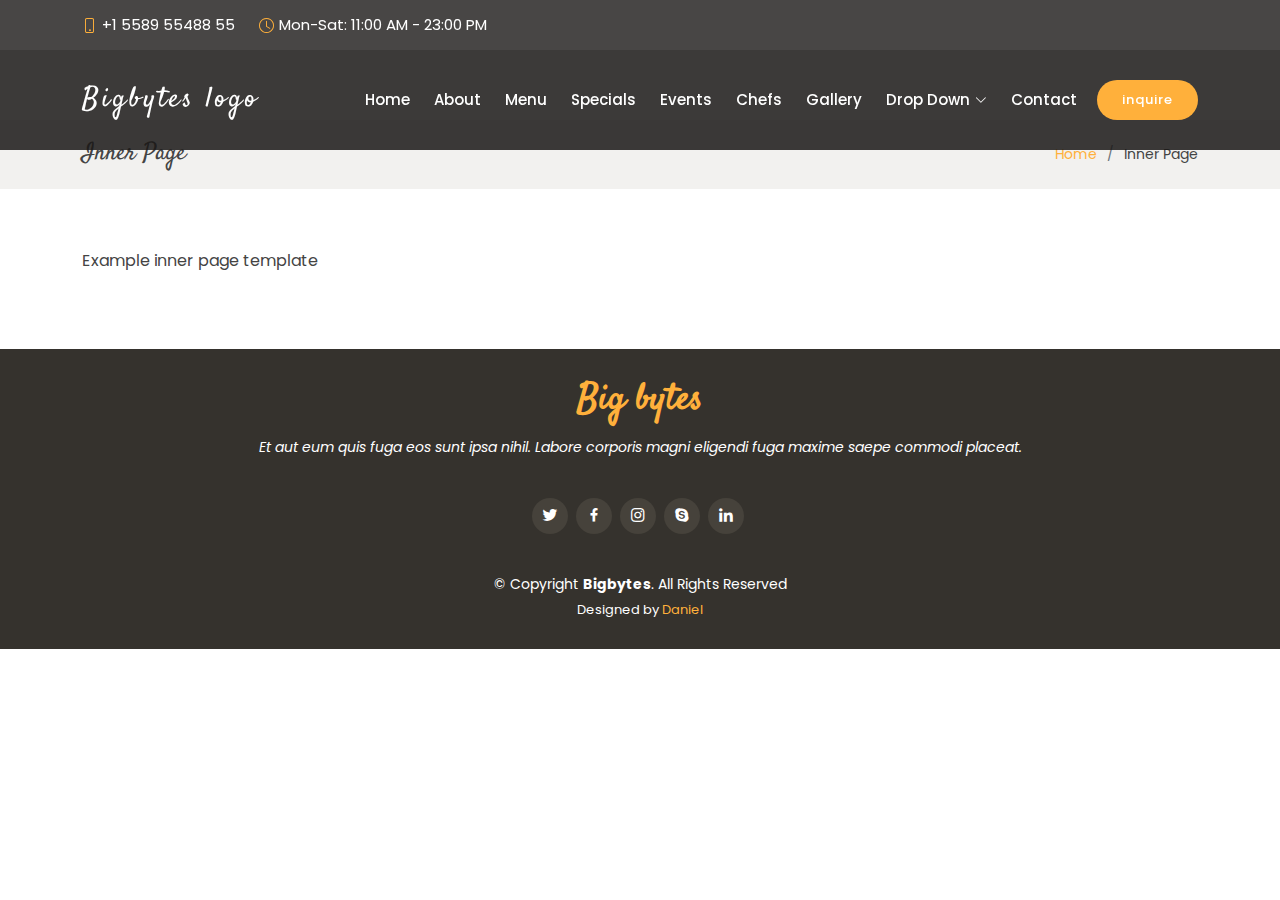
<file: big2/inner-page.html>
<!DOCTYPE html>
<html lang="en">

<head>
  <meta charset="utf-8">
  <meta content="width=device-width, initial-scale=1.0" name="viewport">

  <title>Big Bytes</title>
  <meta content="" name="description">
  <meta content="" name="keywords">

  <!-- Favicons -->
  <link href="assets/img/favicon.png" rel="icon">
  <link href="assets/img/apple-touch-icon.png" rel="apple-touch-icon">

  <!-- Google Fonts -->
  <link href="https://fonts.googleapis.com/css?family=Poppins:300,300i,400,400i,600,600i,700,700i|Satisfy|Comic+Neue:300,300i,400,400i,700,700i" rel="stylesheet">

  <!-- Vendor CSS Files -->
  <link href="assets/vendor/animate.css/animate.min.css" rel="stylesheet">
  <link href="assets/vendor/bootstrap/css/bootstrap.min.css" rel="stylesheet">
  <link href="assets/vendor/bootstrap-icons/bootstrap-icons.css" rel="stylesheet">
  <link href="assets/vendor/boxicons/css/boxicons.min.css" rel="stylesheet">
  <link href="assets/vendor/glightbox/css/glightbox.min.css" rel="stylesheet">
  <link href="assets/vendor/swiper/swiper-bundle.min.css" rel="stylesheet">

  <!-- Template Main CSS File -->
  <link href="assets/css/style.css" rel="stylesheet">

  
</head>

<body>

  <!-- ======= Top Bar ======= -->
  <section id="topbar" class="d-flex align-items-center fixed-top ">
    <div class="container-fluid container-xl d-flex align-items-center justify-content-center justify-content-lg-start">
      <i class="bi bi-phone d-flex align-items-center"><span>+1 5589 55488 55</span></i>
      <i class="bi bi-clock ms-4 d-none d-lg-flex align-items-center"><span>Mon-Sat: 11:00 AM - 23:00 PM</span></i>
    </div>
  </section>

  <!-- ======= Header ======= -->
  <header id="header" class="fixed-top d-flex align-items-center ">
    <div class="container-fluid container-xl d-flex align-items-center justify-content-between">

      <div class="logo me-auto">
        <h1><a href="index.html">Bigbytes logo</a></h1>
        <!-- Uncomment below if you prefer to use an image logo -->
        <!-- <a href="index.html"><img src="assets/img/logo.png" alt="" class="img-fluid"></a>-->
      </div>

      <nav id="navbar" class="navbar order-last order-lg-0">
        <ul>
          <li><a class="nav-link scrollto " href="#hero">Home</a></li>
          <li><a class="nav-link scrollto" href="#about">About</a></li>
          <li><a class="nav-link scrollto" href="#menu">Menu</a></li>
          <li><a class="nav-link scrollto" href="#specials">Specials</a></li>
          <li><a class="nav-link scrollto" href="#events">Events</a></li>
          <li><a class="nav-link scrollto" href="#chefs">Chefs</a></li>
          <li><a class="nav-link scrollto" href="#gallery">Gallery</a></li>
          <li class="dropdown"><a href="#"><span>Drop Down</span> <i class="bi bi-chevron-down"></i></a>
            <ul>
              <li><a href="#">Drop Down 1</a></li>
              <li class="dropdown"><a href="#"><span>Deep Drop Down</span> <i class="bi bi-chevron-right"></i></a>
                <ul>
                  <li><a href="#">Deep Drop Down 1</a></li>
                  <li><a href="#">Deep Drop Down 2</a></li>
                  <li><a href="#">Deep Drop Down 3</a></li>
                  <li><a href="#">Deep Drop Down 4</a></li>
                  <li><a href="#">Deep Drop Down 5</a></li>
                </ul>
              </li>
              <li><a href="#">Drop Down 2</a></li>
              <li><a href="#">Drop Down 3</a></li>
              <li><a href="#">Drop Down 4</a></li>
            </ul>
          </li>
          <li><a class="nav-link scrollto" href="#contact">Contact</a></li>
        </ul>
        <i class="bi bi-list mobile-nav-toggle"></i>
      </nav><!-- .navbar -->

      <a href="#book-a-table" class="book-a-table-btn scrollto">inquire</a>

    </div>
  </header><!-- End Header -->

  <main id="main">

    <!-- ======= Breadcrumbs Section ======= -->
    <section class="breadcrumbs">
      <div class="container">

        <div class="d-flex justify-content-between align-items-center">
          <h2>Inner Page</h2>
          <ol>
            <li><a href="index.html">Home</a></li>
            <li>Inner Page</li>
          </ol>
        </div>

      </div>
    </section><!-- End Breadcrumbs Section -->

    <section class="inner-page">
      <div class="container">
        <p>
          Example inner page template
        </p>
      </div>
    </section>

  </main><!-- End #main -->

  <!-- ======= Footer ======= -->
  <footer id="footer">
    <div class="container">
      <h3>Big bytes</h3>
      <p>Et aut eum quis fuga eos sunt ipsa nihil. Labore corporis magni eligendi fuga maxime saepe commodi placeat.</p>
      <div class="social-links">
        <a href="#" class="twitter"><i class="bx bxl-twitter"></i></a>
        <a href="#" class="facebook"><i class="bx bxl-facebook"></i></a>
        <a href="#" class="instagram"><i class="bx bxl-instagram"></i></a>
        <a href="#" class="google-plus"><i class="bx bxl-skype"></i></a>
        <a href="#" class="linkedin"><i class="bx bxl-linkedin"></i></a>
      </div>
      <div class="copyright">
        &copy; Copyright <strong><span>Bigbytes</span></strong>. All Rights Reserved
      </div>
      <div class="credits">
        Designed by <a href="#">Daniel</a>
      </div>
    </div>
  </footer><!-- End Footer -->

  <a href="#" class="back-to-top d-flex align-items-center justify-content-center"><i class="bi bi-arrow-up-short"></i></a>

  <!-- Vendor JS Files -->
  <script src="assets/vendor/bootstrap/js/bootstrap.bundle.min.js"></script>
  <script src="assets/vendor/glightbox/js/glightbox.min.js"></script>
  <script src="assets/vendor/isotope-layout/isotope.pkgd.min.js"></script>
  <script src="assets/vendor/swiper/swiper-bundle.min.js"></script>
  <script src="assets/vendor/php-email-form/validate.js"></script>

  <!-- Template Main JS File -->
  <script src="assets/js/main.js"></script>

</body>

</html>
</file>
<file: big2/assets/css/style.css>
/**
* Template Name: Delicious - v4.8.0
* Template URL: https://bootstrapmade.com/delicious-free-restaurant-bootstrap-theme/
* Author: BootstrapMade.com
* License: https://bootstrapmade.com/license/
*/

/*--------------------------------------------------------------
# General
--------------------------------------------------------------*/
body {
  font-family: "Poppins", sans-serif;
  color: #444444;
}

a {
  text-decoration: none;
  color: #ffb03b;
}

a:hover {
  color: #ffc56e;
  text-decoration: none;
}

h1,
h2,
h3,
h4,
h5,
h6 {
  font-family: "Satisfy", sans-serif;
}

/*--------------------------------------------------------------
# Back to top button
--------------------------------------------------------------*/
.back-to-top {
  position: fixed;
  visibility: hidden;
  opacity: 0;
  right: 15px;
  bottom: 15px;
  z-index: 996;
  background: #ffb03b;
  width: 40px;
  height: 40px;
  border-radius: 50px;
  transition: all 0.4s;
}

.back-to-top i {
  font-size: 28px;
  color: #fff;
  line-height: 0;
}

.back-to-top:hover {
  background: #ffc064;
  color: #fff;
}

.back-to-top.active {
  visibility: visible;
  opacity: 1;
}

/*--------------------------------------------------------------
# Top Bar
--------------------------------------------------------------*/
#topbar {
  padding: 0;
  font-size: 15px;
  height: 50px;
  transition: all 0.5s;
  background: rgba(26, 24, 22, 0.8);
  z-index: 996;
  color: rgba(255, 255, 255, 0.7);
}

#topbar.topbar-transparent {
  background: transparent;
}

#topbar.topbar-scrolled {
  top: -50px;
}

#topbar i {
  color: #ffb03b;
  line-height: 0;
}

#topbar i span {
  color: #fff;
  font-style: normal;
  padding-left: 5px;
}

/*--------------------------------------------------------------
# Header
--------------------------------------------------------------*/
#header {
  top: 50px;
  height: 100px;
  z-index: 997;
  transition: all 0.5s;
  padding: 10px 0;
  background: rgba(26, 24, 22, 0.85);
}

#header.header-transparent {
  background: transparent;
}

#header.header-scrolled {
  top:-160px;;
  background: rgba(26, 24, 22, 0.85);
}

#header .logo h1 {
  font-size: 28px;
  margin: 0;
  line-height: 1;
  font-weight: 400;
  letter-spacing: 3px;
}

#header .logo h1 a,
#header .logo h1 a:hover {
  color: #fff;
  text-decoration: none;
}

#header .logo img {
  position: relative;
  float: right;
  padding: 0;
  padding-top: 100px;
  margin: 0;
  max-height: 600px;
  padding-left: 10px;
}

/*--------------------------------------------------------------
# Book a table button Menu
--------------------------------------------------------------*/
.book-a-table-btn {
  background: #ffb03b;
  color: #fff;
  border-radius: 50px;
  margin: 0 0 0 20px;
  padding: 10px 25px;
  font-size: 13px;
  font-weight: 500;
  letter-spacing: 1px;
  transition: 0.3s;
  white-space: nowrap;
}

.book-a-table-btn:hover {
  background: #ffa012;
  color: #fff;
}

@media (max-width: 992px) {
  .book-a-table-btn {
    margin: 0 15px 0 0;
    padding: 8px 20px;
    letter-spacing: 1px;
  }
}

/*--------------------------------------------------------------
# Navigation Menu
--------------------------------------------------------------*/
/**
* Desktop Navigation 
*/
.navbar {
  padding: 0;
}

.navbar ul {
  margin: 0;
  padding: 0;
  display: flex;
  list-style: none;
  align-items: center;
}

.navbar li {
  position: relative;
}

.navbar a,
.navbar a:focus {
  display: flex;
  align-items: center;
  justify-content: space-between;
  padding: 10px 0 10px 24px;
  font-size: 15px;
  font-weight: 500;
  color: white;
  white-space: nowrap;
  transition: 0.3s;
}

.navbar a i,
.navbar a:focus i {
  font-size: 12px;
  line-height: 0;
  margin-left: 5px;
}

.navbar a:hover,
.navbar .active,
.navbar .active:focus,
.navbar li:hover>a {
  color: #ffb03b;
}

.navbar .dropdown ul {
  display: block;
  position: absolute;
  left: 24px;
  top: calc(100% + 30px);
  margin: 0;
  padding: 10px 0;
  z-index: 99;
  opacity: 0;
  visibility: hidden;
  background: #fff;
  box-shadow: 0px 0px 30px rgba(127, 137, 161, 0.25);
  transition: 0.3s;
  border-radius: 4px;
}

.navbar .dropdown ul li {
  min-width: 200px;
}

.navbar .dropdown ul a {
  padding: 10px 20px;
  font-size: 14px;
  font-weight: 400;
  color: #433f39;
}

.navbar .dropdown ul a i {
  font-size: 12px;
}

.navbar .dropdown ul a:hover,
.navbar .dropdown ul .active:hover,
.navbar .dropdown ul li:hover>a {
  color: #ffb03b;
}

.navbar .dropdown:hover>ul {
  opacity: 1;
  top: 100%;
  visibility: visible;
}

.navbar .dropdown .dropdown ul {
  top: 0;
  left: calc(100% - 30px);
  visibility: hidden;
}

.navbar .dropdown .dropdown:hover>ul {
  opacity: 1;
  top: 0;
  left: 100%;
  visibility: visible;
}

@media (max-width: 1366px) {
  .navbar .dropdown .dropdown ul {
    left: -90%;
  }

  .navbar .dropdown .dropdown:hover>ul {
    left: -100%;
  }
}

/**
* Mobile Navigation 
*/
.mobile-nav-toggle {
  color: #fff;
  font-size: 28px;
  cursor: pointer;
  display: none;
  line-height: 0;
  transition: 0.5s;
}

@media (max-width: 991px) {
  .mobile-nav-toggle {
    display: block;
  }

  .navbar ul {
    display: none;
  }
}

.navbar-mobile {
  position: fixed;
  overflow: hidden;
  top: 0;
  right: 0;
  left: 0;
  bottom: 0;
  background: rgba(39, 37, 34, 0.9);
  transition: 0.3s;
  z-index: 0;
}

.navbar-mobile .mobile-nav-toggle {
  position: absolute;
  top: 15px;
  right: 15px;
}

.navbar-mobile ul {
  display: block;
  position: absolute;
  top: 55px;
  right: 15px;
  bottom: 15px;
  left: 15px;
  padding: 10px 0;
  border-radius: 8px;
  background-color: #fff;
  overflow-y: auto;
  transition: 0.3s;
}

.navbar-mobile a,
.navbar-mobile a:focus {
  padding: 10px 20px;
  font-size: 15px;
  color: #433f39;
}

.navbar-mobile a:hover,
.navbar-mobile .active,
.navbar-mobile li:hover>a {
  color: #ffb03b;
}

.navbar-mobile .getstarted,
.navbar-mobile .getstarted:focus {
  margin: 15px;
}

.navbar-mobile .dropdown ul {
  position: static;
  display: none;
  margin: 10px 20px;
  padding: 10px 0;
  z-index: 99;
  opacity: 1;
  visibility: visible;
  background: #fff;
  box-shadow: 0px 0px 30px rgba(127, 137, 161, 0.25);
}

.navbar-mobile .dropdown ul li {
  min-width: 200px;
}

.navbar-mobile .dropdown ul a {
  padding: 10px 20px;
}

.navbar-mobile .dropdown ul a i {
  font-size: 12px;
}

.navbar-mobile .dropdown ul a:hover,
.navbar-mobile .dropdown ul .active:hover,
.navbar-mobile .dropdown ul li:hover>a {
  color: #ffb03b;
}

.navbar-mobile .dropdown>.dropdown-active {
  display: block;
}

/*--------------------------------------------------------------
# Hero Section
--------------------------------------------------------------*/
#hero {
  width: 100%;
  height: 100vh;
  background-color: rgba(39, 37, 34, 0.8);
  overflow: hidden;
  padding: 0;
}

#hero .carousel-item {
  width: 100%;
  height: 100vh;
  background-size: cover;
  background-position: center;
  background-repeat: no-repeat;
}

#hero .carousel-item::before {
  content: "";
  background-color: rgba(12, 11, 10, 0.5);
  position: absolute;
  top: 0;
  right: 0;
  left: 0;
  bottom: 0;
}

#hero .carousel-container {
  display: flex;
  justify-content: center;
  align-items: center;
  position: absolute;
  bottom: 0;
  top: 0;
  left: 0;
  right: 0;
}

#hero .carousel-content {
  text-align: center;
}

#hero h2 {
  color: #fff;
  margin-bottom: 30px;
  font-size: 48px;
  font-weight: 700;
}

#hero h2 span {
  color: #ffb03b;
}

#hero p {
  width: 80%;
  -webkit-animation-delay: 0.4s;
  animation-delay: 0.4s;
  margin: 0 auto 30px auto;
  color: #fff;
}

#hero .carousel-inner .carousel-item {
  transition-property: opacity;
  background-position: center top;
}

#hero .carousel-inner .carousel-item,
#hero .carousel-inner .active.carousel-item-start,
#hero .carousel-inner .active.carousel-item-end {
  opacity: 0;
}

#hero .carousel-inner .active,
#hero .carousel-inner .carousel-item-next.carousel-item-start,
#hero .carousel-inner .carousel-item-prev.carousel-item-end {
  opacity: 1;
  transition: 0.5s;
}

#hero .carousel-inner .carousel-item-next,
#hero .carousel-inner .carousel-item-prev,
#hero .carousel-inner .active.carousel-item-start,
#hero .carousel-inner .active.carousel-item-end {
  left: 0;
  transform: translate3d(0, 0, 0);
}

#hero .carousel-control-next-icon,
#hero .carousel-control-prev-icon {
  background: none;
  font-size: 30px;
  line-height: 0;
  width: auto;
  height: auto;
  background: rgba(255, 255, 255, 0.2);
  border-radius: 50px;
  transition: 0.3s;
  color: rgba(255, 255, 255, 0.5);
  width: 54px;
  height: 54px;
  display: flex;
  align-items: center;
  justify-content: center;
}

#hero .carousel-control-next-icon:hover,
#hero .carousel-control-prev-icon:hover {
  background: rgba(255, 255, 255, 0.3);
  color: rgba(255, 255, 255, 0.8);
}

#hero .carousel-indicators li {
  cursor: pointer;
}

#hero .btn-menu,
#hero .btn-book {
  font-weight: 600;
  font-size: 13px;
  letter-spacing: 1px;
  text-transform: uppercase;
  display: inline-block;
  padding: 12px 30px;
  border-radius: 50px;
  transition: 0.5s;
  line-height: 1;
  margin: 0 10px;
  -webkit-animation-delay: 0.8s;
  animation-delay: 0.8s;
  color: #fff;
  border: 2px solid #ffb03b;
}

#hero .btn-menu:hover,
#hero .btn-book:hover {
  background: #ffb03b;
  color: #fff;
}

@media (max-width: 768px) {
  #hero h2 {
    font-size: 28px;
  }
}

@media (min-width: 1024px) {
  #hero p {
    width: 50%;
  }

  #hero .carousel-control-prev,
  #hero .carousel-control-next {
    width: 5%;
  }
}

/*--------------------------------------------------------------
# Sections General
--------------------------------------------------------------*/
section {
  padding: 60px 0;
}

.section-bg {
  background-color: white;
}

.section-title {
  text-align: center;
  padding-bottom: 30px;
}

.section-title h2 {
  margin: 15px 0 0 0;
  font-size: 32px;
  font-weight: 700;
  color: #5f5950;
}

.section-title h2 span {
  color: #ffb03b;
}

.section-title p {
  margin: 15px auto 0 auto;
  font-weight: 300;
}

@media (min-width: 1024px) {
  .section-title p {
    width: 50%;
  }
}

/*--------------------------------------------------------------
# Breadcrumbs
--------------------------------------------------------------*/
.breadcrumbs {
  padding: 20px 0;
  background-color: #f2f1ef;
  min-height: 40px;
  margin-top: 120px;
}

@media (max-width: 992px) {
  .breadcrumbs {
    margin-top: 70px;
  }
}

.breadcrumbs h2 {
  font-size: 24px;
  font-weight: 300;
  margin: 0;
}

@media (max-width: 992px) {
  .breadcrumbs h2 {
    margin: 0 0 10px 0;
  }
}

.breadcrumbs ol {
  display: flex;
  flex-wrap: wrap;
  list-style: none;
  padding: 0;
  margin: 0;
  font-size: 14px;
}

.breadcrumbs ol li+li {
  padding-left: 10px;
}

.breadcrumbs ol li+li::before {
  display: inline-block;
  padding-right: 10px;
  color: #6c757d;
  content: "/";
}

@media (max-width: 768px) {
  .breadcrumbs .d-flex {
    display: block !important;
  }

  .breadcrumbs ol {
    display: block;
  }

  .breadcrumbs ol li {
    display: inline-block;
  }
}

/*--------------------------------------------------------------
# About
--------------------------------------------------------------*/
.about {
  background: #fffaf3;
}

.about .content {
  padding: 0 80px;
}

.about .content h3 {
  font-weight: 400;
  font-size: 34px;
  color: #5f5950;
}

.about .content h4 {
  font-size: 20px;
  font-weight: 700;
  margin-top: 5px;
}

.about .content p {
  font-size: 15px;
  color: #848484;
}

.about .content ul {
  list-style: none;
  padding: 0;
}

.about .content ul li+li {
  margin-top: 15px;
}

.about .content ul li {
  position: relative;
  padding-left: 26px;
}

.about .content ul i {
  font-size: 20px;
  color: #ffb03b;
  position: absolute;
  left: 0;
  top: 2px;
}

.about .content p:last-child {
  margin-bottom: 0;
}

.about .video-box {
  background-size: cover;
  background-repeat: no-repeat;
  background-position: center center;
  min-height: 400px;
  position: relative;
}

.about .play-btn {
  width: 94px;
  height: 94px;
  background: radial-gradient(#ffb03b 50%, rgba(255, 176, 59, 0.4) 52%);
  border-radius: 50%;
  display: block;
  position: absolute;
  left: calc(50% - 47px);
  top: calc(50% - 47px);
  overflow: hidden;
}

.about .play-btn::after {
  content: "";
  position: absolute;
  left: 50%;
  top: 50%;
  transform: translateX(-40%) translateY(-50%);
  width: 0;
  height: 0;
  border-top: 10px solid transparent;
  border-bottom: 10px solid transparent;
  border-left: 15px solid #fff;
  z-index: 100;
  transition: all 400ms cubic-bezier(0.55, 0.055, 0.675, 0.19);
}

.about .play-btn::before {
  content: "";
  position: absolute;
  width: 120px;
  height: 120px;
  -webkit-animation-delay: 0s;
  animation-delay: 0s;
  -webkit-animation: pulsate-btn 2s;
  animation: pulsate-btn 2s;
  -webkit-animation-direction: forwards;
  animation-direction: forwards;
  -webkit-animation-iteration-count: infinite;
  animation-iteration-count: infinite;
  -webkit-animation-timing-function: steps;
  animation-timing-function: steps;
  opacity: 1;
  border-radius: 50%;
  border: 5px solid rgba(255, 176, 59, 0.7);
  top: -15%;
  left: -15%;
  background: rgba(198, 16, 0, 0);
}

.about .play-btn:hover::after {
  border-left: 15px solid #ffb03b;
  transform: scale(20);
}

.about .play-btn:hover::before {
  content: "";
  position: absolute;
  left: 50%;
  top: 50%;
  transform: translateX(-40%) translateY(-50%);
  width: 0;
  height: 0;
  border: none;
  border-top: 10px solid transparent;
  border-bottom: 10px solid transparent;
  border-left: 15px solid #fff;
  z-index: 200;
  -webkit-animation: none;
  animation: none;
  border-radius: 0;
}

@media (max-width: 1024px) {

  .about .content,
  .about .accordion-list {
    padding-left: 0;
    padding-right: 0;
  }
}

@media (max-width: 992px) {
  .about .content {
    padding-top: 30px;
  }

  .about .accordion-list {
    padding-bottom: 30px;
  }
}

@-webkit-keyframes pulsate-btn {
  0% {
    transform: scale(0.6, 0.6);
    opacity: 1;
  }

  100% {
    transform: scale(1, 1);
    opacity: 0;
  }
}

@keyframes pulsate-btn {
  0% {
    transform: scale(0.6, 0.6);
    opacity: 1;
  }

  100% {
    transform: scale(1, 1);
    opacity: 0;
  }
}

/*--------------------------------------------------------------
# Whu Us
--------------------------------------------------------------*/
.why-us .box {
  padding: 50px 30px;
  box-shadow: 0px 2px 15px rgba(0, 0, 0, 0.1);
  transition: all ease-in-out 0.3s;
  height: 100%;
}

.why-us .box span {
  display: block;
  font-size: 28px;
  font-weight: 700;
  color: #ffcf88;
}

.why-us .box h4 {
  font-size: 24px;
  font-weight: 600;
  padding: 0;
  margin: 20px 0;
  color: #6c665c;
}

.why-us .box p {
  color: #aaaaaa;
  font-size: 15px;
  margin: 0;
  padding: 0;
}

.why-us .box:hover {
  background: #ffb03b;
  padding: 30px 30px 70px 30px;
  box-shadow: 10px 15px 30px rgba(0, 0, 0, 0.18);
}

.why-us .box:hover span,
.why-us .box:hover h4,
.why-us .box:hover p {
  color: #fff;
}

/*--------------------------------------------------------------
# Menu Section
--------------------------------------------------------------*/
.menu #menu-flters {
  padding: 0;
  margin: 0 auto 0 auto;
  list-style: none;
  text-align: center;
  border-radius: 50px;
}

.menu #menu-flters li {
  cursor: pointer;
  display: inline-block;
  padding: 8px 16px 10px 16px;
  font-size: 14px;
  font-weight: 500;
  line-height: 1;
  color: #444444;
  margin: 0 3px 10px 3px;
  transition: all ease-in-out 0.3s;
  background: #fff;
  border: 2px solid #ffb03b;
  border-radius: 50px;
}

.menu #menu-flters li:hover,
.menu #menu-flters li.filter-active {
  color: #fff;
  background: #ffb03b;
}

.menu #menu-flters li:last-child {
  margin-right: 0;
}

.menu .menu-content {
  margin-top: 30px;
  overflow: hidden;
  display: flex;
  justify-content: space-between;
  position: relative;
}

.menu .menu-content::after {

  position: absolute;
  left: 20px;
  right: 0;
  top: -4px;
  z-index: 1;
  color: #dad8d4;
  font-family: Arial, "Helvetica Neue", Helvetica, sans-serif;
}

.menu .menu-content a {
  padding-right: 10px;
  background: #fff;
  position: relative;
  z-index: 3;
  font-weight: 700;
  color: #ff9b08;
}

.menu .menu-content span {
  background: #fff;
  position: relative;
  z-index: 3;
  padding: 0 10px;
  font-weight: 600;
}

.menu .menu-ingredients {
  font-style: italic;
  font-size: 14px;
  font-family: "Comic Neue", sans-serif;
  color: #948c81;
}

/*--------------------------------------------------------------
# Specials
--------------------------------------------------------------*/
.specials {
  overflow: hidden;
}

.specials .nav-tabs {
  border: 0;
}

.specials .nav-link {
  border: 0;
  padding: 12px 15px 12px 0;
  transition: 0.3s;
  color: #433f39;
  border-radius: 0;
  border-right: 2px solid #e8e7e4;
  font-weight: 600;
  font-size: 15px;
}

.specials .nav-link:hover {
  color: #ffb03b;
}

.specials .nav-link.active {
  color: #ffb03b;
  border-color: #ffb03b;
}

.specials .tab-pane.active {
  -webkit-animation: fadeIn 0.5s ease-out;
  animation: fadeIn 0.5s ease-out;
}

.specials .details h3 {
  font-size: 26px;
  font-weight: 600;
  margin-bottom: 20px;
  color: #433f39;
}

.specials .details p {
  color: #777777;
}

.specials .details p:last-child {
  margin-bottom: 0;
}

@media (max-width: 992px) {
  .specials .nav-link {
    border: 0;
    padding: 15px;
  }

  .specials .nav-link.active {
    color: #fff;
    background: #ffb03b;
  }
}

/*--------------------------------------------------------------
# Events
--------------------------------------------------------------*/
.events {
  background: url(../img/events-bg.jpg) center center no-repeat;
  background-size: cover;
  position: relative;
}

.events::before {
  content: "";
  background-color: rgba(12, 11, 10, 0.8);
  position: absolute;
  top: 0;
  right: 0;
  left: 0;
  bottom: 0;
}

.events .section-title h2 {
  color: #fff;
}

.events .container {
  position: relative;
}

@media (min-width: 1024px) {
  .events {
    background-attachment: fixed;
  }
}

.events .events-carousel {
  background: rgba(255, 255, 255, 0.08);
  padding: 30px;
}

.events .event-item {
  color: #fff;
}

.events .event-item h3 {
  font-weight: 600;
  font-size: 26px;
  color: #ffb03b;
}

.events .event-item .price {
  font-size: 26px;
  font-family: "Poppins", sans-serif;
  font-weight: 700;
  margin-bottom: 15px;
}

.events .event-item .price span {
  border-bottom: 2px solid #ffb03b;
}

.events .event-item ul {
  list-style: none;
  padding: 0;
}

.events .event-item ul li {
  padding-bottom: 10px;
}

.events .event-item ul i {
  font-size: 20px;
  padding-right: 4px;
  color: #ffb03b;
}

.events .event-item p:last-child {
  margin-bottom: 0;
}

.events .swiper-pagination {
  margin-top: 20px;
  position: relative;
}

.events .swiper-pagination .swiper-pagination-bullet {
  width: 12px;
  height: 12px;
  background-color: rgba(255, 255, 255, 0.5);
  opacity: 1;
}

.events .swiper-pagination .swiper-pagination-bullet-active {
  background-color: #ffb03b;
}

/*--------------------------------------------------------------
# Book A Table
--------------------------------------------------------------*/
.book-a-table .php-email-form {
  width: 100%;
  box-shadow: 0 0 24px 0 rgba(0, 0, 0, 0.12);
  padding: 30px;
  background: #fff;
}

.book-a-table .php-email-form .form-group {
  padding-bottom: 8px;
}

.book-a-table .php-email-form .validate {
  display: none;
  color: red;
  margin: 0 0 15px 0;
  font-weight: 400;
  font-size: 13px;
}

.book-a-table .php-email-form .error-message {
  display: none;
  color: #fff;
  background: #ed3c0d;
  text-align: left;
  padding: 15px;
  font-weight: 600;
}

.book-a-table .php-email-form .error-message br+br {
  margin-top: 25px;
}

.book-a-table .php-email-form .sent-message {
  display: none;
  color: #fff;
  background: #18d26e;
  text-align: center;
  padding: 15px;
  font-weight: 600;
}

.book-a-table .php-email-form .loading {
  display: none;
  background: #fff;
  text-align: center;
  padding: 15px;
}

.book-a-table .php-email-form .loading:before {
  content: "";
  display: inline-block;
  border-radius: 50%;
  width: 24px;
  height: 24px;
  margin: 0 10px -6px 0;
  border: 3px solid #18d26e;
  border-top-color: #eee;
  -webkit-animation: animate-loading 1s linear infinite;
  animation: animate-loading 1s linear infinite;
}

.book-a-table .php-email-form input,
.book-a-table .php-email-form textarea {
  border-radius: 0;
  box-shadow: none;
  font-size: 14px;
}

.book-a-table .php-email-form input {
  height: 44px;
}

.book-a-table .php-email-form textarea {
  padding: 10px 12px;
}

.book-a-table .php-email-form button[type=submit] {
  background: #ffb03b;
  border: 0;
  padding: 10px 24px;
  color: #fff;
  transition: 0.4s;
  border-radius: 50px;
}

.book-a-table .php-email-form button[type=submit]:hover {
  background: #ffa012;
}

/*--------------------------------------------------------------
# Gallery
--------------------------------------------------------------*/
.gallery {
  padding-bottom: 0;
}

.gallery .gallery-item {
  overflow: hidden;
  border-right: 3px solid #fff;
  border-bottom: 3px solid #fff;
}

.gallery .gallery-item img {
  height: 450px;
  width: 450px;
  transition: all ease-in-out 0.4s;
}

.gallery .gallery-item:hover img {
  transform: scale(1.1);
}

/*--------------------------------------------------------------
# Chefs
--------------------------------------------------------------*/
.chefs {
  background: url("../img/chefs-bg.jpg") center center no-repeat;
  background-size: cover;
  padding: 60px 0;
  position: relative;
}

.chefs::before {
  content: "";
  position: absolute;
  left: 0;
  right: 0;
  top: 0;
  bottom: 0;
  background: rgba(255, 255, 255, 0.8);
  z-index: 9;
}

.chefs .container {
  position: relative;
  z-index: 10;
}

.chefs .member {
  text-align: center;
  margin-bottom: 80px;
  position: relative;
}

.chefs .member .pic {
  overflow: hidden;
}

.chefs .member .member-info {
  position: absolute;
  bottom: -80px;
  left: 20px;
  right: 20px;
  background: #fff;
  padding: 20px 0;
  color: #433f39;
  box-shadow: 0px 2px 15px rgba(0, 0, 0, 0.1);
  overflow: hidden;
  transition: max-height 0.5s ease-in-out;
}

.chefs .member h4 {
  font-weight: 500;
  margin-bottom: 10px;
  font-size: 16px;
  color: #6c665c;
  position: relative;
  padding-bottom: 10px;
  font-family: "Poppins", sans-serif;
}

.chefs .member h4::after {
  content: "";
  position: absolute;
  display: block;
  width: 50px;
  height: 1px;
  background: #ffcf88;
  bottom: 0;
  left: calc(50% - 25px);
}

.chefs .member span {
  font-style: italic;
  display: block;
  font-size: 13px;
}

.chefs .member .social {
  margin-top: 15px;
}

.chefs .member .social a {
  transition: color 0.3s;
  color: #7a7368;
}

.chefs .member .social a:hover {
  color: #ffb03b;
}

.chefs .member .social i {
  font-size: 16px;
  margin: 0 2px;
}

@media (max-width: 992px) {
  .chefs .member {
    margin-bottom: 110px;
  }
}

@media (min-width: 1024px) {
  .chefs {
    background-attachment: fixed;
  }
}

/*--------------------------------------------------------------
# Testimonials
--------------------------------------------------------------*/
.testimonials {
  padding: 80px 0;
  background: url("../img/chefs-bg.jpg") center center no-repeat;
  background-position: center center;
  background-size: cover;
  position: relative;
}

.testimonials::before {
  content: "";
  position: absolute;
  left: 0;
  right: 0;
  top: 0;
  bottom: 0;
  background: rgba(12, 11, 10, 0.7);
}

.testimonials .section-header {
  margin-bottom: 40px;
}

.testimonials .testimonials-carousel,
.testimonials .testimonials-slider {
  overflow: hidden;
}

.testimonials .testimonial-item {
  text-align: center;
  color: #fff;
}

.testimonials .testimonial-item .testimonial-img {
  width: 100px;
  border-radius: 50%;
  border: 6px solid rgba(255, 255, 255, 0.15);
  margin: 0 auto;
}

.testimonials .testimonial-item h3 {
  font-size: 20px;
  font-weight: bold;
  margin: 10px 0 5px 0;
  color: #fff;
  font-family: "Poppins", sans-serif;
}

.testimonials .testimonial-item h4 {
  font-size: 14px;
  color: #ddd;
  margin: 0 0 15px 0;
  font-family: "Comic Neue", sans-serif;
}

.testimonials .testimonial-item .stars {
  color: #ffb03b;
  margin-bottom: 10px;
}

.testimonials .testimonial-item .quote-icon-left,
.testimonials .testimonial-item .quote-icon-right {
  color: rgba(255, 255, 255, 0.4);
  font-size: 26px;
}

.testimonials .testimonial-item .quote-icon-left {
  display: inline-block;
  left: -5px;
  position: relative;
}

.testimonials .testimonial-item .quote-icon-right {
  display: inline-block;
  right: -5px;
  position: relative;
  top: 10px;
}

.testimonials .testimonial-item p {
  font-style: italic;
  margin: 0 auto 15px auto;
  color: #eee;
}

.testimonials .swiper-pagination {
  margin-top: 20px;
  position: relative;
}

.testimonials .swiper-pagination .swiper-pagination-bullet {
  width: 12px;
  height: 12px;
  background-color: rgba(255, 255, 255, 0.5);
  opacity: 1;
}

.testimonials .swiper-pagination .swiper-pagination-bullet-active {
  background-color: #ffb03b;
}

@media (min-width: 992px) {
  .testimonials .testimonial-item p {
    width: 80%;
  }
}

/*--------------------------------------------------------------
# Contact
--------------------------------------------------------------*/
.contact .info-wrap {
  box-shadow: 0px 2px 15px rgba(0, 0, 0, 0.1);
  padding: 30px;
}

.contact .info {
  background: #fff;
}

.contact .info i {
  font-size: 20px;
  color: #ffb03b;
  float: left;
  width: 44px;
  height: 44px;
  background: #fff6e8;
  display: flex;
  justify-content: center;
  align-items: center;
  border-radius: 50px;
  transition: all 0.3s ease-in-out;
}

.contact .info h4 {
  padding: 0 0 0 60px;
  font-size: 18px;
  font-weight: 600;
  margin-bottom: 5px;
  color: #433f39;
  font-family: "Poppins", sans-serif;
}

.contact .info p {
  padding: 0 0 0 60px;
  margin-bottom: 0;
  font-size: 14px;
  color: #7a7368;
}

.contact .info:hover i {
  background: #ffb03b;
  color: #fff;
}

.contact .php-email-form {
  width: 100%;
  box-shadow: 0 0 24px 0 rgba(0, 0, 0, 0.12);
  padding: 30px;
  background: #fff;
}

.contact .php-email-form .form-group {
  padding-bottom: 8px;
}

.contact .php-email-form .error-message {
  display: none;
  color: #fff;
  background: #ed3c0d;
  text-align: center;
  padding: 15px;
  font-weight: 600;
}

.contact .php-email-form .sent-message {
  display: none;
  color: #fff;
  background: #18d26e;
  text-align: center;
  padding: 15px;
  font-weight: 600;
}

.contact .php-email-form .loading {
  display: none;
  background: #fff;
  text-align: center;
  padding: 15px;
}

.contact .php-email-form .loading:before {
  content: "";
  display: inline-block;
  border-radius: 50%;
  width: 24px;
  height: 24px;
  margin: 0 10px -6px 0;
  border: 3px solid #18d26e;
  border-top-color: #eee;
  -webkit-animation: animate-loading 1s linear infinite;
  animation: animate-loading 1s linear infinite;
}

.contact .php-email-form input,
.contact .php-email-form textarea {
  border-radius: 0;
  box-shadow: none;
  font-size: 14px;
}

.contact .php-email-form input {
  height: 44px;
}

.contact .php-email-form textarea {
  padding: 10px 12px;
}

.contact .php-email-form button[type=submit] {
  background: #ffb03b;
  border: 0;
  padding: 10px 24px;
  color: #fff;
  transition: 0.4s;
  border-radius: 50px;
}

.contact .php-email-form button[type=submit]:hover {
  background: #ffa012;
}

@-webkit-keyframes animate-loading {
  0% {
    transform: rotate(0deg);
  }

  100% {
    transform: rotate(360deg);
  }
}

@keyframes animate-loading {
  0% {
    transform: rotate(0deg);
  }

  100% {
    transform: rotate(360deg);
  }
}

/*--------------------------------------------------------------
# Footer
--------------------------------------------------------------*/
#footer {
  background: #35322d;
  color: #fff;
  font-size: 14px;
  text-align: center;
  padding: 30px 0;
}

#footer h3 {
  font-size: 36px;
  font-weight: 700;
  color: #ffb03b;
  position: relative;
  padding: 0;
  margin: 0 0 15px 0;
}

#footer p {
  font-size: 15;
  font-style: italic;
  padding: 0;
  margin: 0 0 40px 0;
}

#footer .social-links {
  margin: 0 0 40px 0;
}

#footer .social-links a {
  font-size: 18px;
  display: inline-block;
  background: #46423b;
  color: #fff;
  line-height: 1;
  padding: 8px 0;
  margin-right: 4px;
  border-radius: 50%;
  text-align: center;
  width: 36px;
  height: 36px;
  transition: 0.3s;
}

#footer .social-links a:hover {
  background: #ffb03b;
}

#footer .copyright {
  margin: 0 0 5px 0;
}

#footer .credits {
  font-size: 13px;
}
</file>
